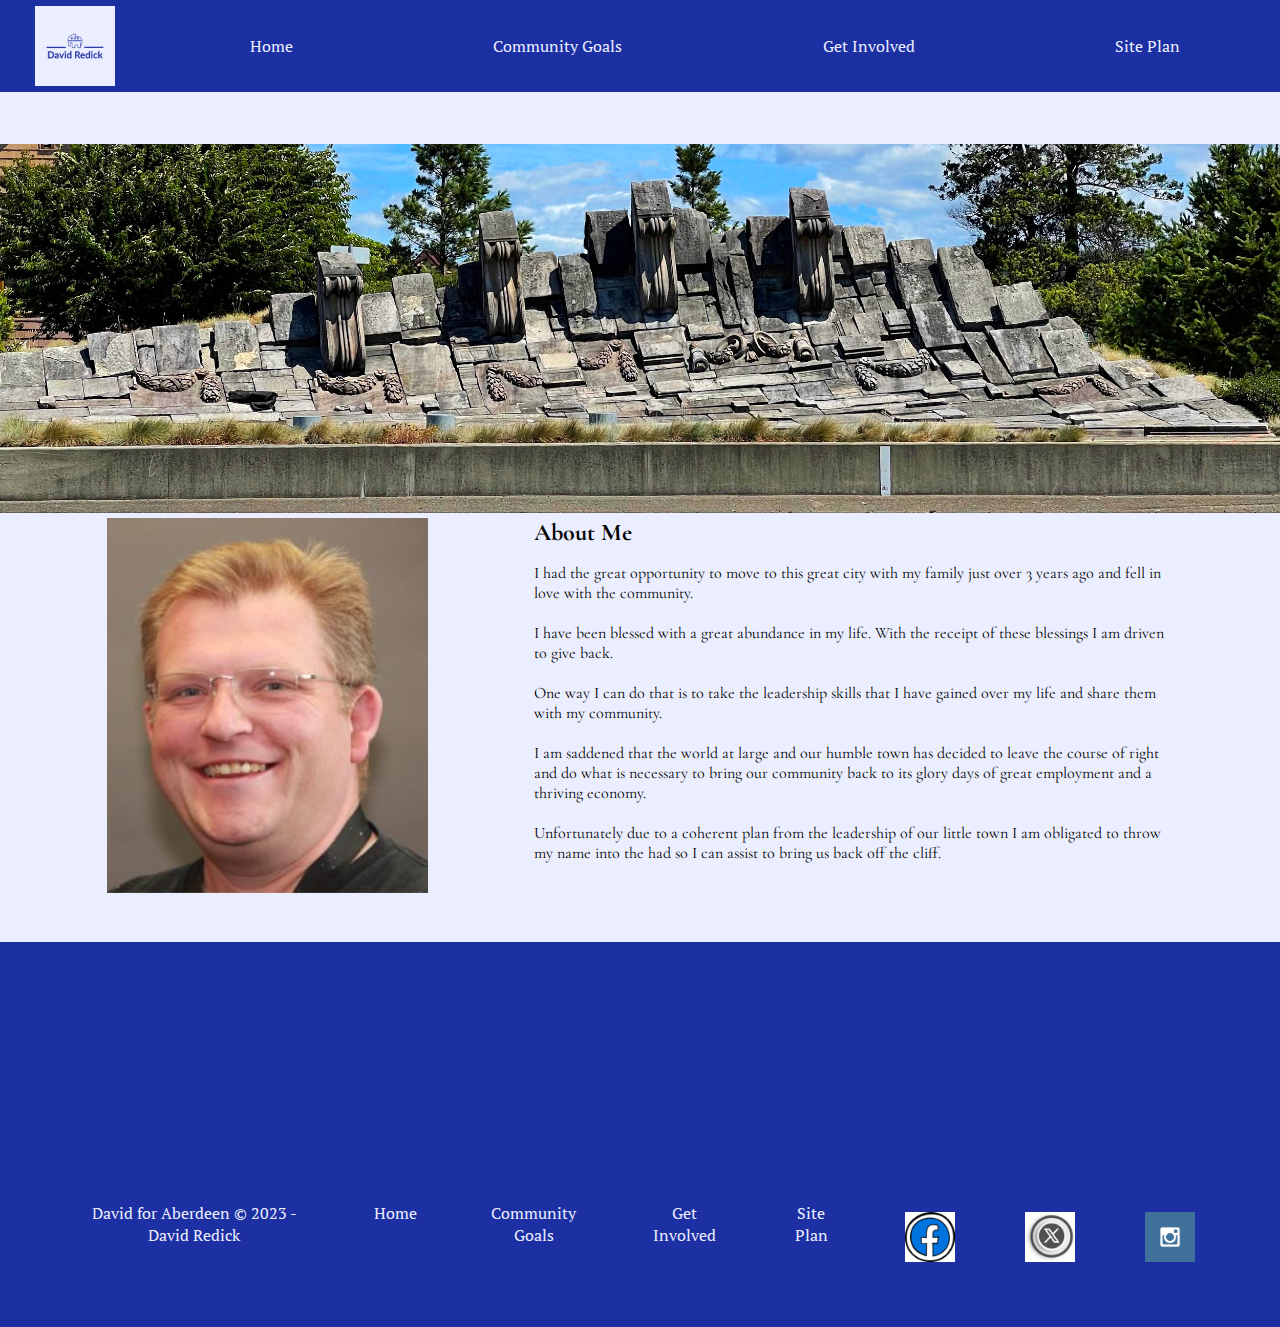
<file: city/index.html>
<!DOCTYPE html>
<html lang="en" >
<head>
    <meta charset="UTF-8">
    <meta name="viewport" content="width=device-width, initial-scale=1.0">
    <link rel="stylesheet" href="styles/style.css">
    <title>David Redick for Aberdeen City Counsel</title>
    <link rel="icon" href="images/favicon.ico">



</head>
<body>
    <div id="content">
        <header>
            <a href="index.html" id="logo_link">
                <img class="logo" src="images/drlogo.png" alt="David Logo">
            </a>

            <nav>
                <a href="index.html">Home</a>
                <a href="community.html">Community Goals</a>
                <a href="getinvolved.html">Get Involved</a>
                <a href="site-plan.html">Site Plan</a>
            </nav>
        </header>

        <br>
 

        <div id="bodytop">
                 <div id="headpicture">

                    <img class="page1" src="images/resurgence.jpg" alt="Resurgence"> 

                </div>
        </div>

        <main >
            
        <div class="david-grid">


            <div class="david1-card">
                <img src="images/david_old.jpg" alt="David Redick Old"> <br>         
            </div>

            <div class="david2-card">
                <h2>About Me</h2>
                <p>I had the great opportunity to move to this great city with my family just over 3 years ago and fell in love with the community.
                    <br><br>I have been blessed with a great abundance in my life.  With the receipt of these blessings I am driven to give back. 
                    <br><br>One way I can do that is to take the leadership skills that I have gained over my life and share them with my community.
                    <br><br>I am saddened that the world at large and our humble town has decided to leave the course of right and do what is necessary to bring our community back to its glory days of great employment and a thriving economy.
                    <br><br>Unfortunately due to a coherent plan from the leadership of our little town I am obligated to throw my name into the had so I can assist to bring us back off the cliff.
                </p>     

    

            </div>

           
        
        </div>
        
       
        </main>





        <br>
        <br>



        <footer>                     
                <nav>
                <a href="index.html">David for Aberdeen &copy; 2023 - David Redick</a>
                <a href="index.html">Home</a>
                <a href="community.html">Community Goals</a>
                <a href="getinvolved.html">Get Involved</a>
                <a href="site-plan.html">Site Plan</a>
               
                <a href="https://facebook.com" target="_blank" ><img src="images/facebook.png" alt="fb icon" class="icon"> </a>
                <a class="socialx" href="https://x.com" target="_blank" id="social"><img src="images/xlogo.png" alt="X icon" class="icon"></a>
                <a class="socialinstagram" href="https://instagram.com" target="_blank" id="social"><img src="images/instagram.png" alt="instagram icon" class="icon"></a>
            </nav>
        </footer>
    </div>


     
</body>
</html>
</file>
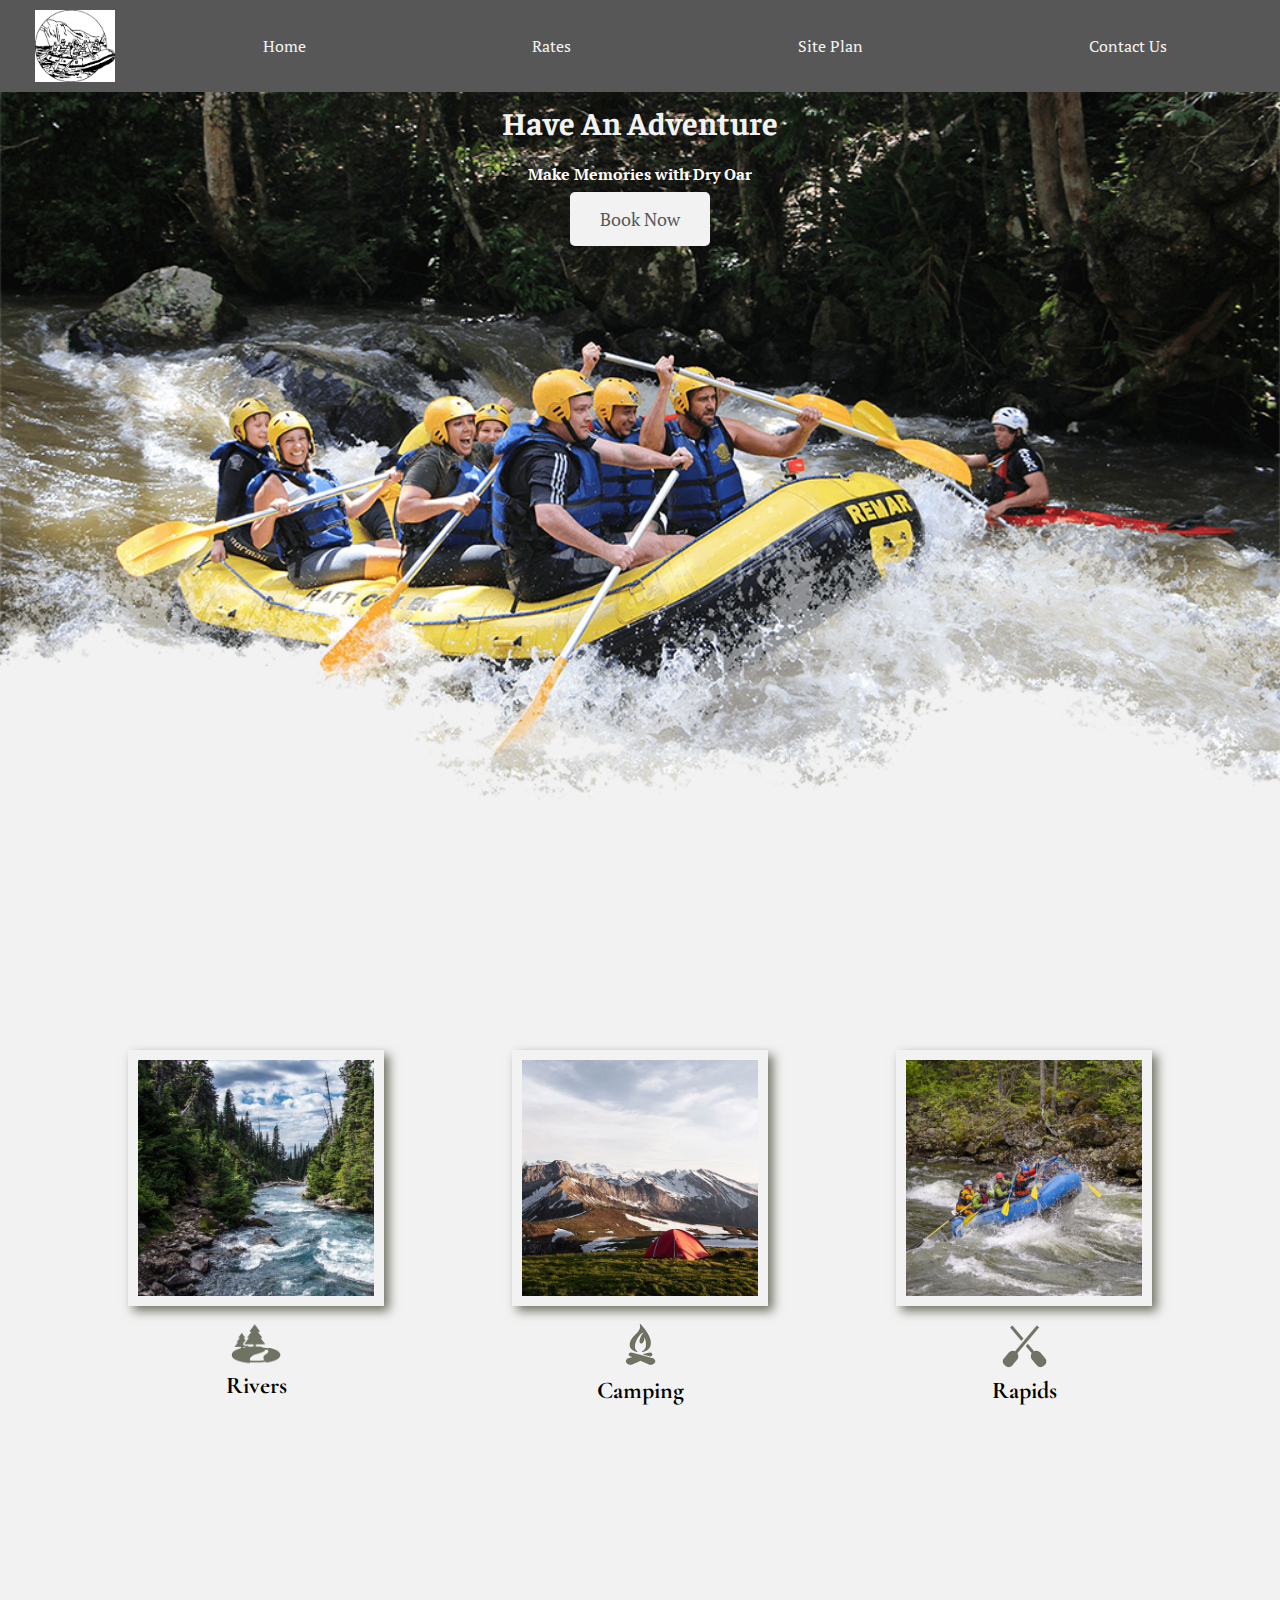
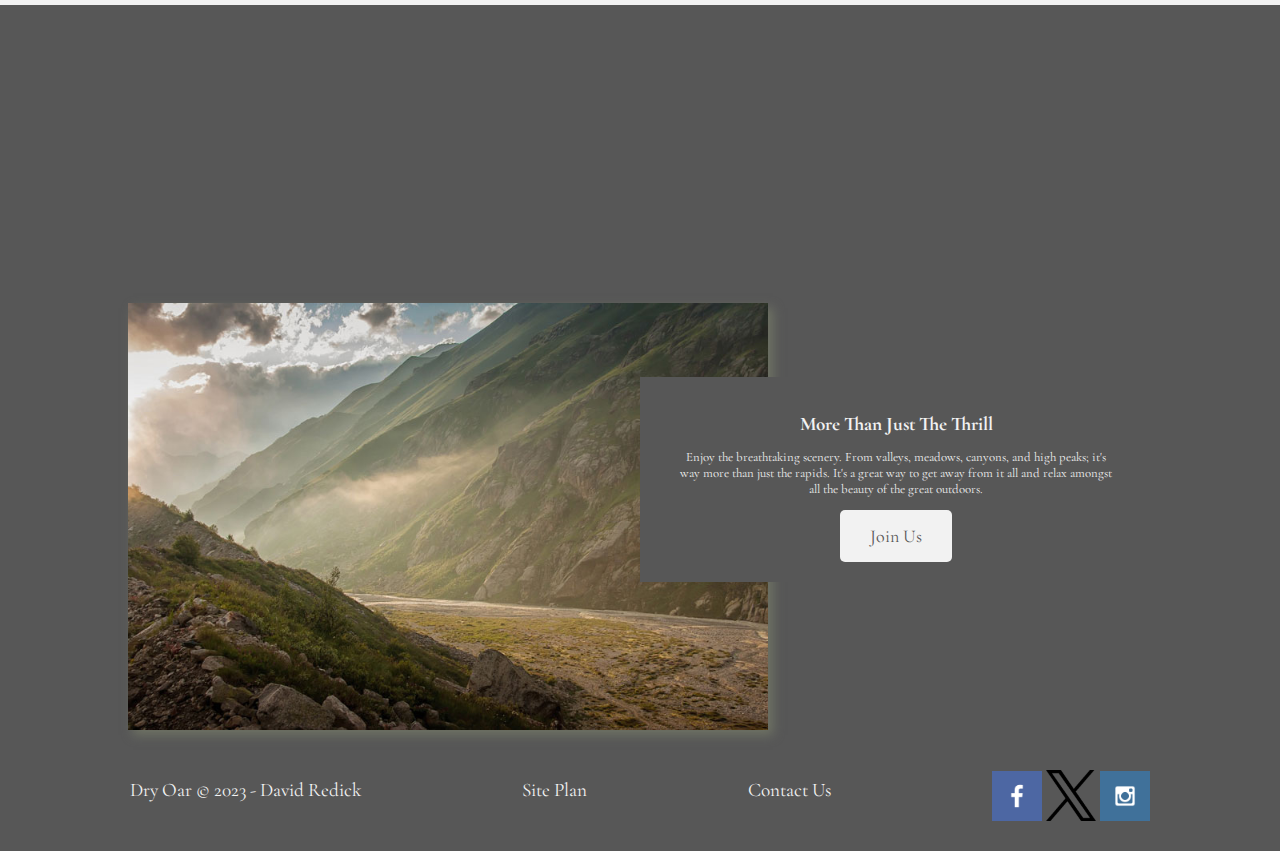
<file: wrr/index.html>
<!DOCTYPE html>
<html lang="en" >
<head>
    <meta charset="UTF-8">
    <meta name="viewport" content="width=device-width, initial-scale=1.0">
    <link rel="stylesheet" href="styles/style.css">
    <title>Whitewater Rafting Vacations | Dry Oar Boating | Home</title>
    <link rel="icon" href="images/favicon.ico">



</head>
<body>
    <div id="content">
        <header>
            <a href="index.html" id="logo_link">
                <img class="logo" src="images/wwrlogo.png" alt="Dry Oar Logo">
            </a>

            <nav>
                <a href="index.html">Home</a>
                <a href="rates.html">Rates</a>
                <a href="site-plan-rafting.html">Site Plan</a>
                <a href="contactus.html">Contact Us</a>
            </nav>
        </header>

        <div id="hero">
            <div id="hero-box">
                <img id="hero-img" src="images/hero.png" alt="People enjoying white water rafting">
            </div>
            <section id="hero-msg">
                <h1 class="home-title">Have An Adventure</h1>
                <h4>Make Memories with Dry Oar </h4>
                <div class='button-box'>
                    <a class='book' href="rates.html">Book Now</a>
                </div>
            </section>
        </div>
        <main class="home-grid">
            <section class="rivers-card">
                <img class="card-img" src="images/rivers.jpg" alt="river in forest">
                <img class="icon" src="images/river_icon.png" alt="river icon">
                <h2>Rivers</h2>
            </section>
            <section class="camping-card">
                <img class="card-img" src="images/camping.jpg" alt="tent in mountains">
                <img class="icon" src="images/fire_icon.png" alt="fire icon">
                <h2>Camping</h2>
            </section>
            <section class="rapids-card">
                <img class="card-img" src="images/rapids.jpg" alt="rafting boat">
                <img class="icon" src="images/oars.png" alt="oars icon">
                <h2>Rapids</h2>
            </section>
            <div id="background"></div>
            <img class="mountains" src="images/mountains.jpg" alt="Misty mountains">
            <section class="msg">
                <h2>More Than Just The Thrill</h2>
                <p>Enjoy the breathtaking scenery. From valleys, meadows, canyons, and high peaks; it's way more than just the rapids. It's a great way to get away from it all and relax amongst all the beauty of the great outdoors. </p>
                <a class='join' href="rivers.html">Join Us</a>
            </section>
        </main>


        <footer>
            <p>Dry Oar &copy; 2023 - David Redick</p>
            <p><a href="site-plan-rafting.html">Site Plan</a></p>
            <p><a href="contactus.html">Contact Us</a></p>
            <div class="social">
                <a href="https://facebook.com" target="_blank" >
                    <img src="images/facebook.png" alt="fb icon" class="icon">
                </a>
                <a href="https://x.com" target="_blank">
                    <img src="images/xlogosmall.png" alt="X icon" class="icon">
                </a>
                <a href="https://instagram.com" target="_blank">
                    <img src="images/instagram.png" alt="instagram icon" class="icon">
                </a>      
                
            </div>
        </footer>
    </div>


     
</body>
</html>
</file>
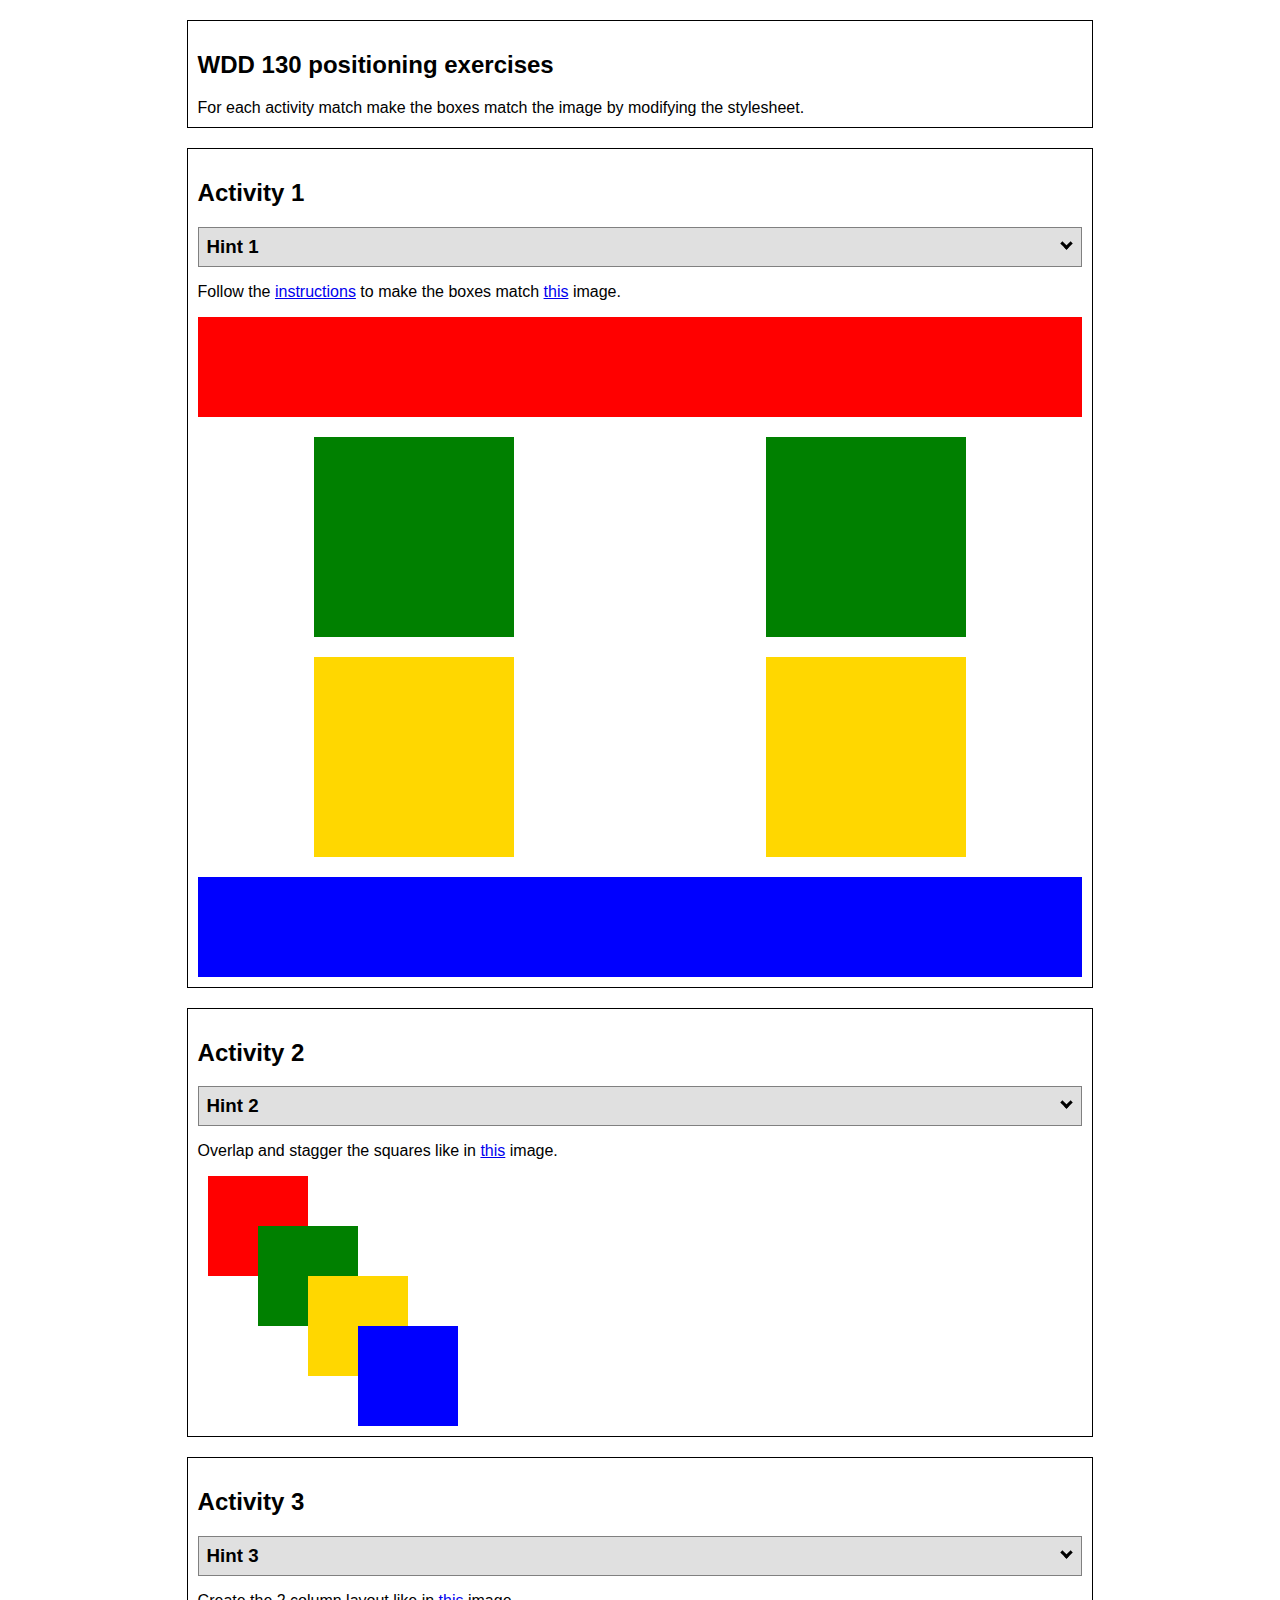
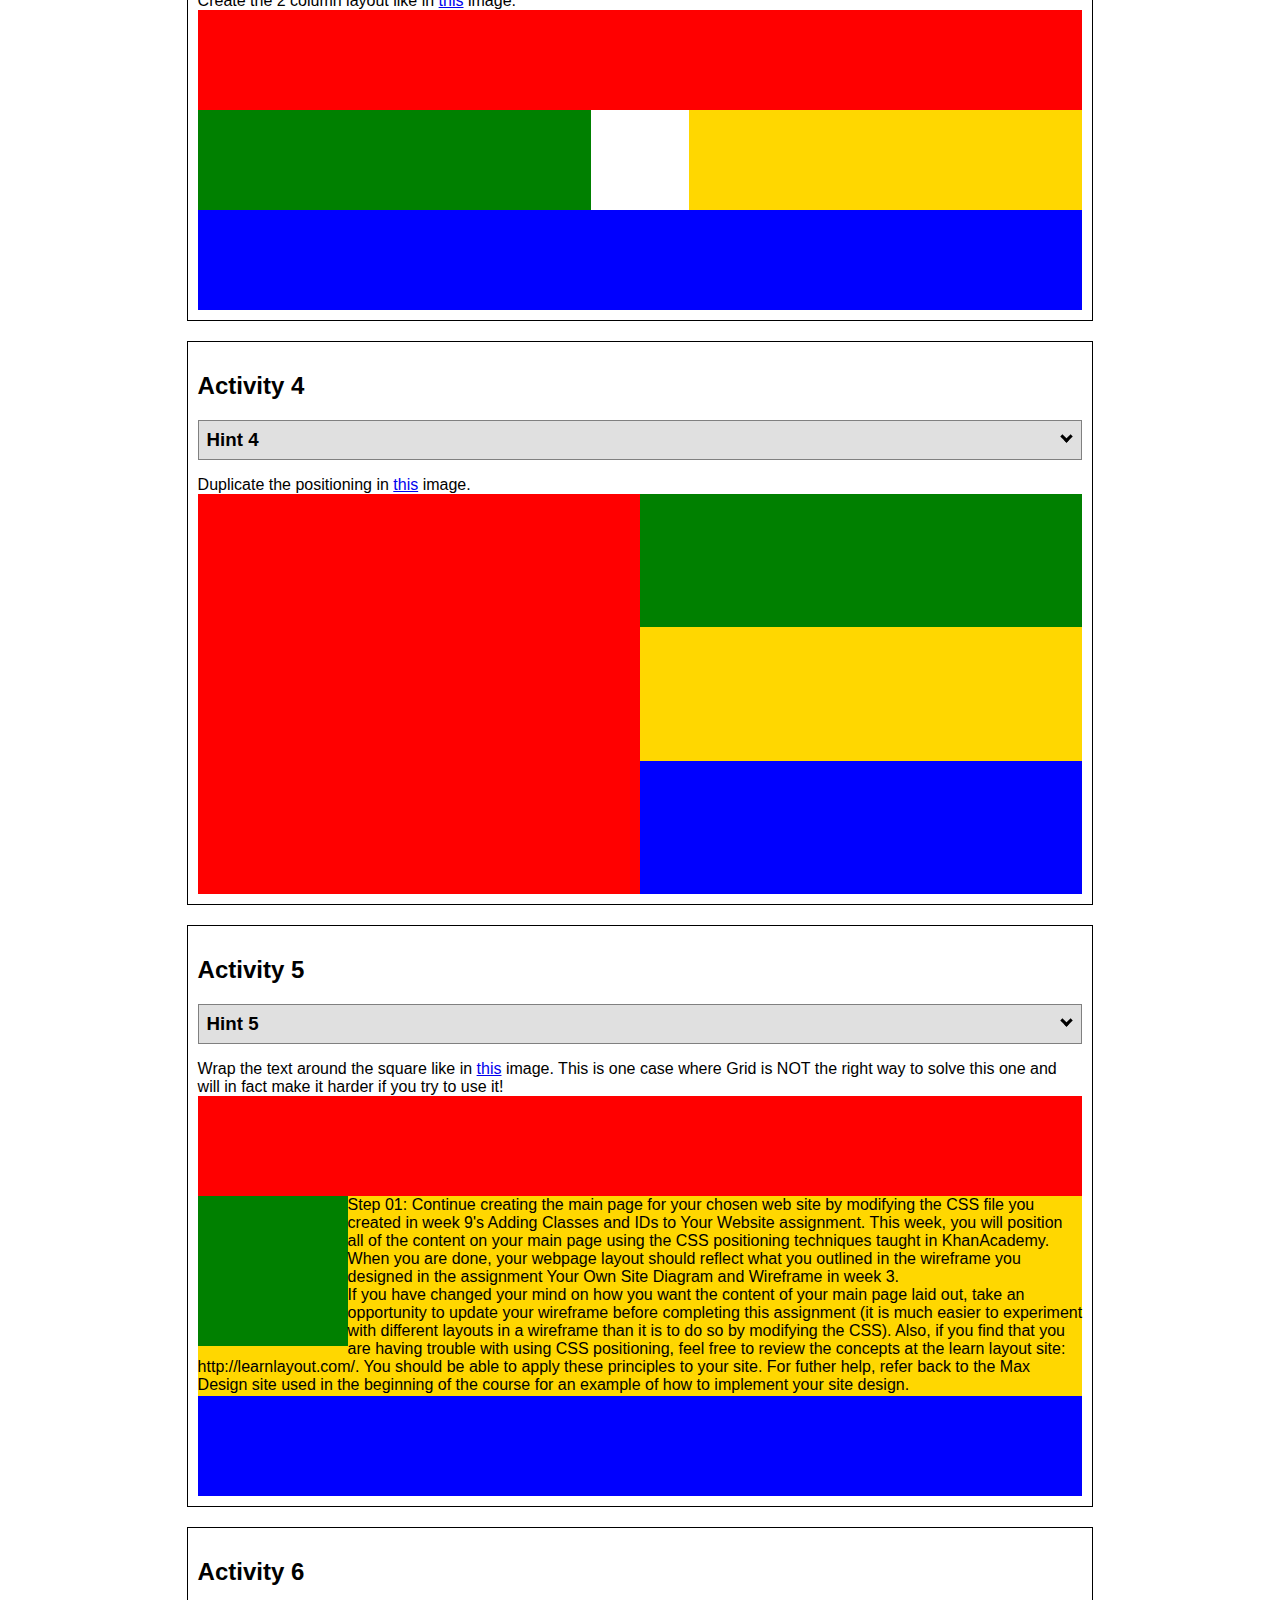
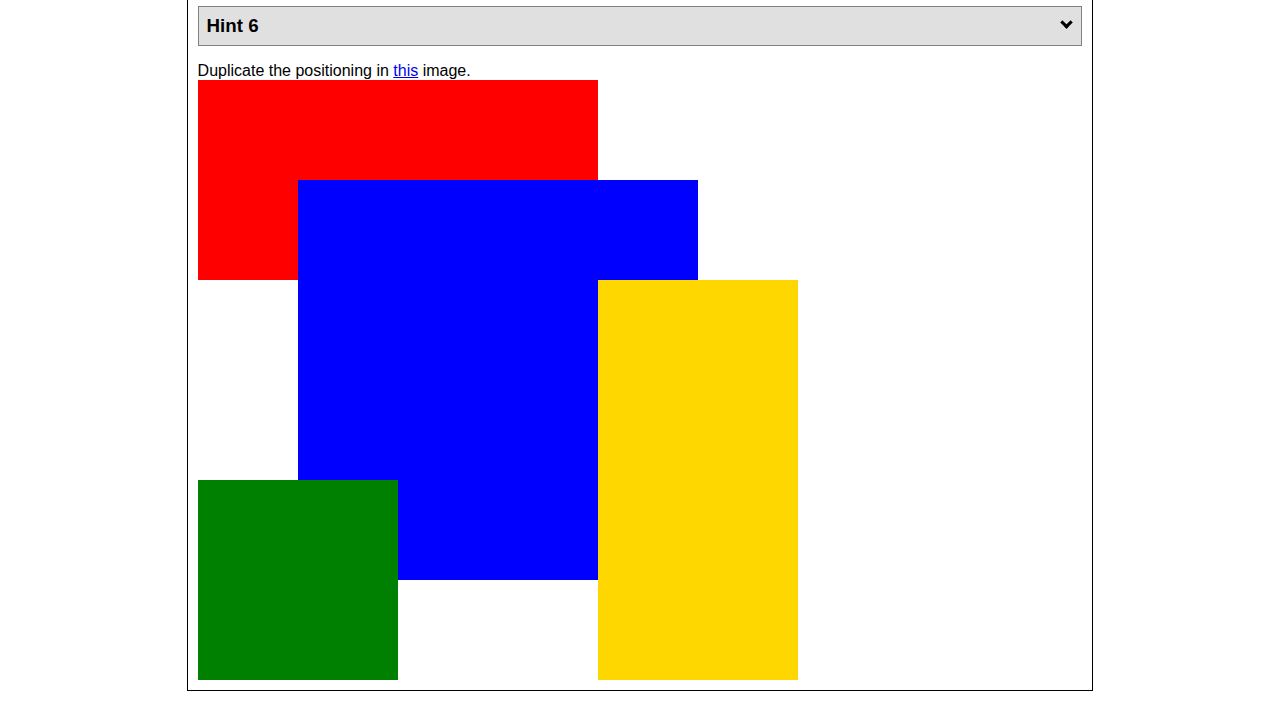
<file: positioning.html>
<!DOCTYPE html>
<html lang="en">
  <head>
    <!-- HTML - Name: positioning.html -->
    <title>Positioning Activity</title>
    <link rel="stylesheet" type="text/css" href="positionstyles.css">
  </head>
  <body>
    <div class="activity">
      <h2>WDD 130 positioning exercises</h2>
      For each activity match make the boxes match the image by modifying the stylesheet.</div>
    <div class="activity">
      <h2>Activity 1</h2>
      <section class="hint"><input type="checkbox" ><i></i> <h3>Hint 1</h3><div><p>Check out the <a href="https://byui-wdd.github.io/wdd130/activities/w06-css-positioning.html" target="_blank">activity instructions</a> in Ilearn!</p></div></section>
      <p>Follow the <a href="https://byui-wdd.github.io/wdd130/activities/w06-css-positioning.html" target="_blank">instructions</a> to make the boxes match  <a href="https://byui-wdd.github.io/wdd130/images/example1.png" target="_blank">this</a> image.</p>
      <div class="content1" >
        <div class="red1" ></div>
        <div class="green1" ></div>
        <div class="green1" ></div>
        <div class="yellow1"></div>
        <div class="yellow1"></div>
        <div class="blue1"></div>
      </div>
    </div>
    <div class="activity">
      <h2>Activity 2</h2>
      <section class="hint"><input type="checkbox" > <h3>Hint 2</h3><i></i><div>
      <ul>
      <li>grid-template-columns: 50px 50px 50px 50px 50px </li></ul></div></section>
      <p>Overlap and stagger the squares like in <a href="https://byui-wdd.github.io/wdd130/images/example2.png" target="_blank">this</a> image.</p>
      <div class="content2" >
        <div class="red2" ></div>
        <div class="green2" ></div>
        <div class="yellow2"></div>
        <div class="blue2"></div>
      </div>
    </div>
    <div class="activity">
      <h2>Activity 3</h2>
      <section class="hint"><input type="checkbox" > <h3>Hint 3</h3><i></i><div><p>This one is going to be best solved with CSS Grid. Remember to make the boxes the right width first...then start moving them around. </p><h4>Properties used:</h4><ul><li>display:grid;</li><li>grid-template-columns:</li><li>grid-column-gap:</li>
        <li>grid-column:</li>  </ul></div></section>
      Create the 2 column layout like in <a href="https://byui-wdd.github.io/wdd130/images/example3.png" target="_blank">this</a>  image.
      <div class="content3" >
        <div class="red3" ></div>
        <div class="green3" ></div>
        <div class="yellow3"></div>
        <div class="blue3"></div>
      </div>
    </div>
    <div class="activity">
      <h2>Activity 4</h2>
      <section class="hint"><input type="checkbox" > <h3>Hint 4</h3><i></i><div><p>For the others we have been primarily concerned with width. For this one you will need to adjust height as well. </p><h4>Properties used:</h4><ul><li>display:grid;</li><li>grid-template-columns:</li><li>grid-row:</li></ul></div></section>
      Duplicate the positioning in <a href="https://byui-wdd.github.io/wdd130/images/example4.png" target="_blank">this</a> image. 
      <div class="content4" >
        <div class="red4" ></div>
        <div class="green4" ></div>
        <div class="yellow4"></div>
        <div class="blue4"></div>
      </div>
    </div>

    <div class="activity">
      <h2>Activity 5</h2>
      <section class="hint"><input type="checkbox" > <h3>Hint 5</h3><i></i><div><p>Grid is <strong>not</strong> the right way to do this.  In fact there is only one way to really do that...and that is with float. Remember that we float the thing we want the text to wrap around.  Also remember to start by making all the shapes the right size and shape.</p><h4>Properties used:</h4><ul><li>float: left;</li></ul></div></section>
      Wrap the text around the square like in <a href="https://byui-wdd.github.io/wdd130/images/example5.png" target="_blank">this</a> image. This is one case where Grid is NOT the right way to solve this one and will in fact make it harder if you try to use it!
      <div class="content5" >
        <div class="red5" ></div>
        <div class="green5" ></div>
        <div class="yellow5">Step 01: Continue creating the main page for your chosen web site by modifying the CSS file you created in week 9's Adding Classes and IDs to Your Website assignment. This week, you will position all of the content on your main page using the CSS positioning techniques taught in KhanAcademy. When you are done, your webpage layout should reflect what you outlined in the wireframe you designed in the assignment Your Own Site Diagram and Wireframe in week 3. <br>
          If you have changed your mind on how you want the content of your main page laid out, take an opportunity to update your wireframe before completing this assignment (it is much easier to experiment with different layouts in a wireframe than it is to do so by modifying the CSS). Also, if you find that you are having trouble with using CSS positioning, feel free to review the concepts at the learn layout site: http://learnlayout.com/. You should be able to apply these principles to your site. For futher help, refer back to the Max Design site used in the beginning of the course for an example of how to implement your site design.</div>
        <div class="blue5"></div>
      </div>
    </div>
    <div class="activity">
      <h2>Activity 6</h2>
      <section class="hint"><input type="checkbox" > <h3>Hint 6</h3><i></i><div><p>This one is all about visualizing the grid behind the layout. If you are having a hard time doing that first: all the sizes are even multiples of 100, and second here is another example with the lines drawn: <a href="https://byui-wdd.github.io/wdd130/images/example6-hint.png" target="_blank">example 6 with lines</a>. For this one you will find it easiest if you use px for the column width. You can also use <kbd>z-index</kbd> to control the element layering.    </p><h4>Properties used:</h4><ul><li>display:grid;</li><li>grid-template-columns:</li><li>grid-column:</li><li>grid-row:</li><li><a href="https://www.w3schools.com/cssref/pr_pos_z-index.asp" target="_blank">z-index:</a></li></ul></div></section>
      Duplicate the positioning in <a href="https://byui-wdd.github.io/wdd130/images/example6.png" target="_blank">this</a> image.
      <div class="content6" >
        <div class="red6" ></div>
        <div class="green6" ></div>
        <div class="yellow6"></div>
        <div class="blue6"></div>
      </div>
    </div>
  </body>
</html>
</file>
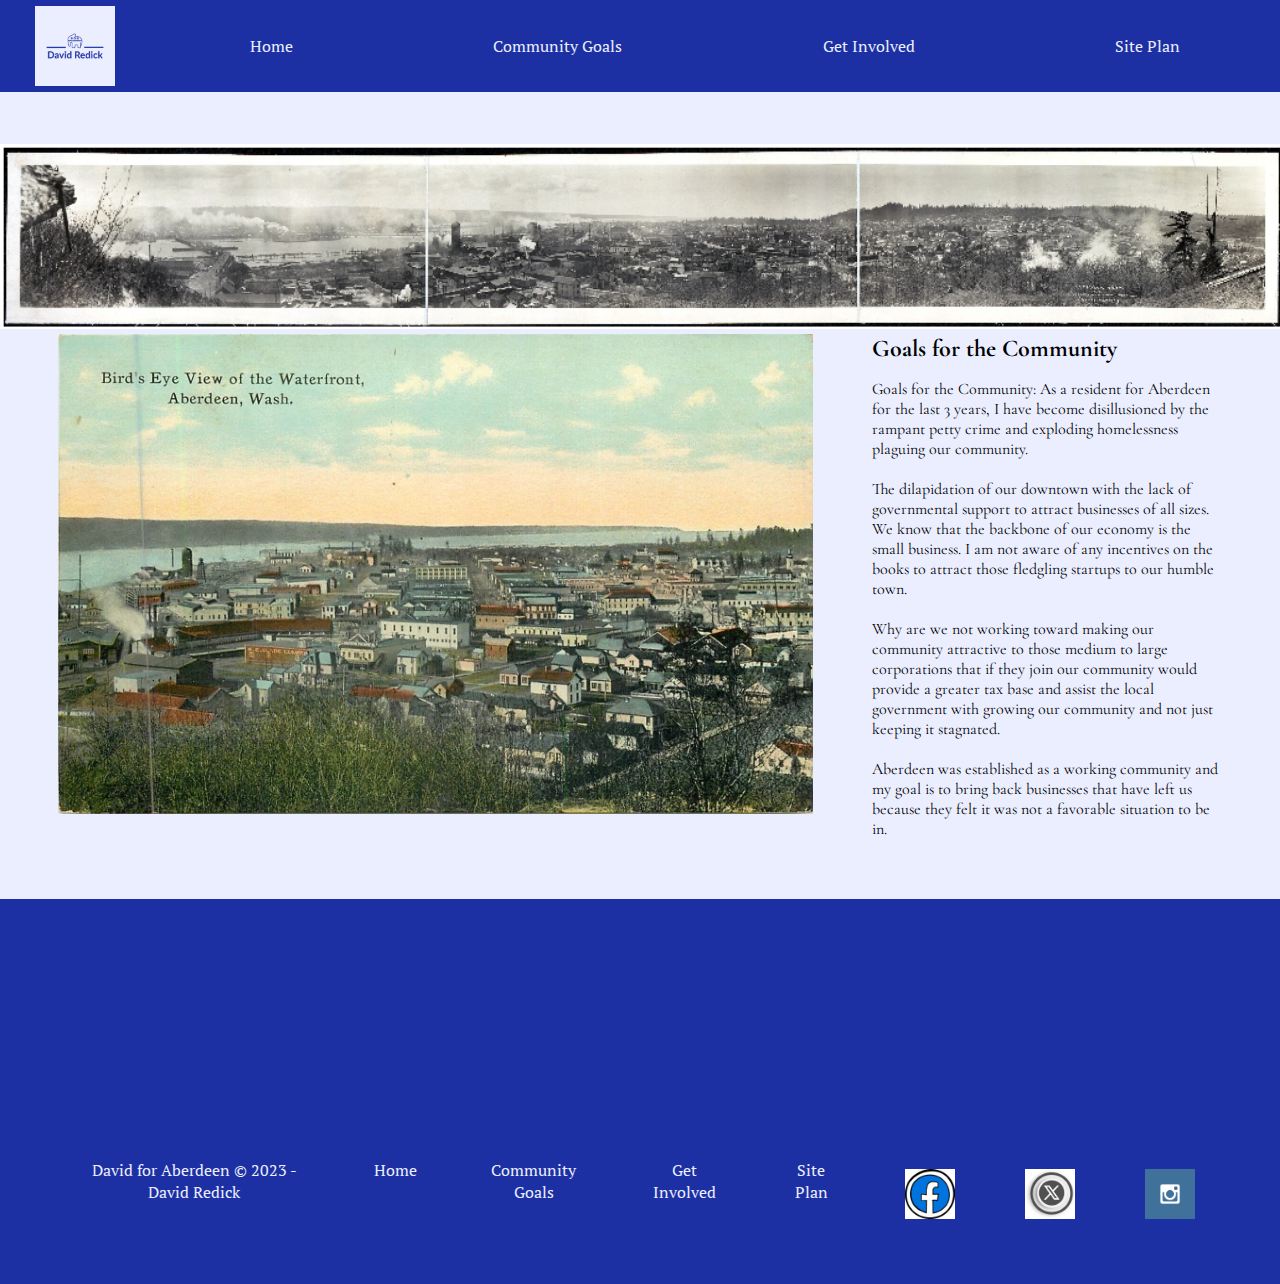
<file: city/community.html>
<!DOCTYPE html>
<html lang="en" >

<head>
    <meta charset="UTF-8">
    <meta name="viewport" content="width=device-width, initial-scale=1.0">
    <link rel="stylesheet" href="styles/style.css">
    <title>David Redick for Aberdeen</title>
    <link rel="icon" href="images/favicon.ico">



</head>
<body>
    <div id="content">
        <header>
            <a href="index.html" id="logo_link">
                <img class="logo" src="images/drlogo.png" alt="David Logo">
            </a>

            <nav>
                <a href="index.html">Home</a>
                <a href="community.html">Community Goals</a>
                <a href="getinvolved.html">Get Involved</a>
                <a href="site-plan.html">Site Plan</a>
            </nav>
        </header>

        <br>
 

        <div id="bodytop">
                 <div id="headpicture">

                    <img class="page1" src="images/aberdeen1912.png" alt="Aberdeen 1812"> 

                </div>
        </div>

        <main >
            
        <div class="david-grid">


            <div class="david1-card">
                <img src="images/aberdeen2.jpg" alt="David Redick Old">      
            </div>

            <div class="david2-card">
                <h2>Goals for the Community</h2>
                <p>Goals for the Community: As a resident for Aberdeen for the last 3 years, I have become disillusioned by the rampant petty crime and exploding homelessness plaguing our community. 
                    <br><br>The dilapidation of our downtown with the lack of governmental support to attract businesses of all sizes. We know that the backbone of our economy is the small business. I am not aware of any incentives on the books to attract those fledgling startups to our humble town. 
                    <br><br>Why are we not working toward making our community attractive to those medium to large corporations that if they join our community would provide a greater tax base and assist the local government with growing our community and not just keeping it stagnated. 
                    <br><br>Aberdeen was established as a working community and my goal is to bring back businesses that have left us because they felt it was not a favorable situation to be in.</p>     
            </div>

           
        
        </div>
        
       
    
        </main>





        <br>
        <br>
    


        <footer>                     
            <nav>
            <a href="index.html">David for Aberdeen &copy; 2023 - David Redick</a>
            <a href="index.html">Home</a>
            <a href="community.html">Community Goals</a>
            <a href="getinvolved.html">Get Involved</a>
            <a href="site-plan.html">Site Plan</a>
           
            <a href="https://facebook.com" target="_blank" ><img src="images/facebook.png" alt="fb icon" class="icon"> </a>
            <a class="socialx" href="https://x.com" target="_blank" id="social"><img src="images/xlogo.png" alt="X icon" class="icon"></a>
            <a class="socialinstagram" href="https://instagram.com" target="_blank" id="social"><img src="images/instagram.png" alt="instagram icon" class="icon"></a>
            </nav>
        </footer>
</div>


     
</body>

<!-- Mirrored from davidredick.github.io/wdd130/city/community.html by HTTrack Website Copier/3.x [XR&CO'2014], Sun, 10 Dec 2023 03:24:50 GMT -->
</html>
</file>
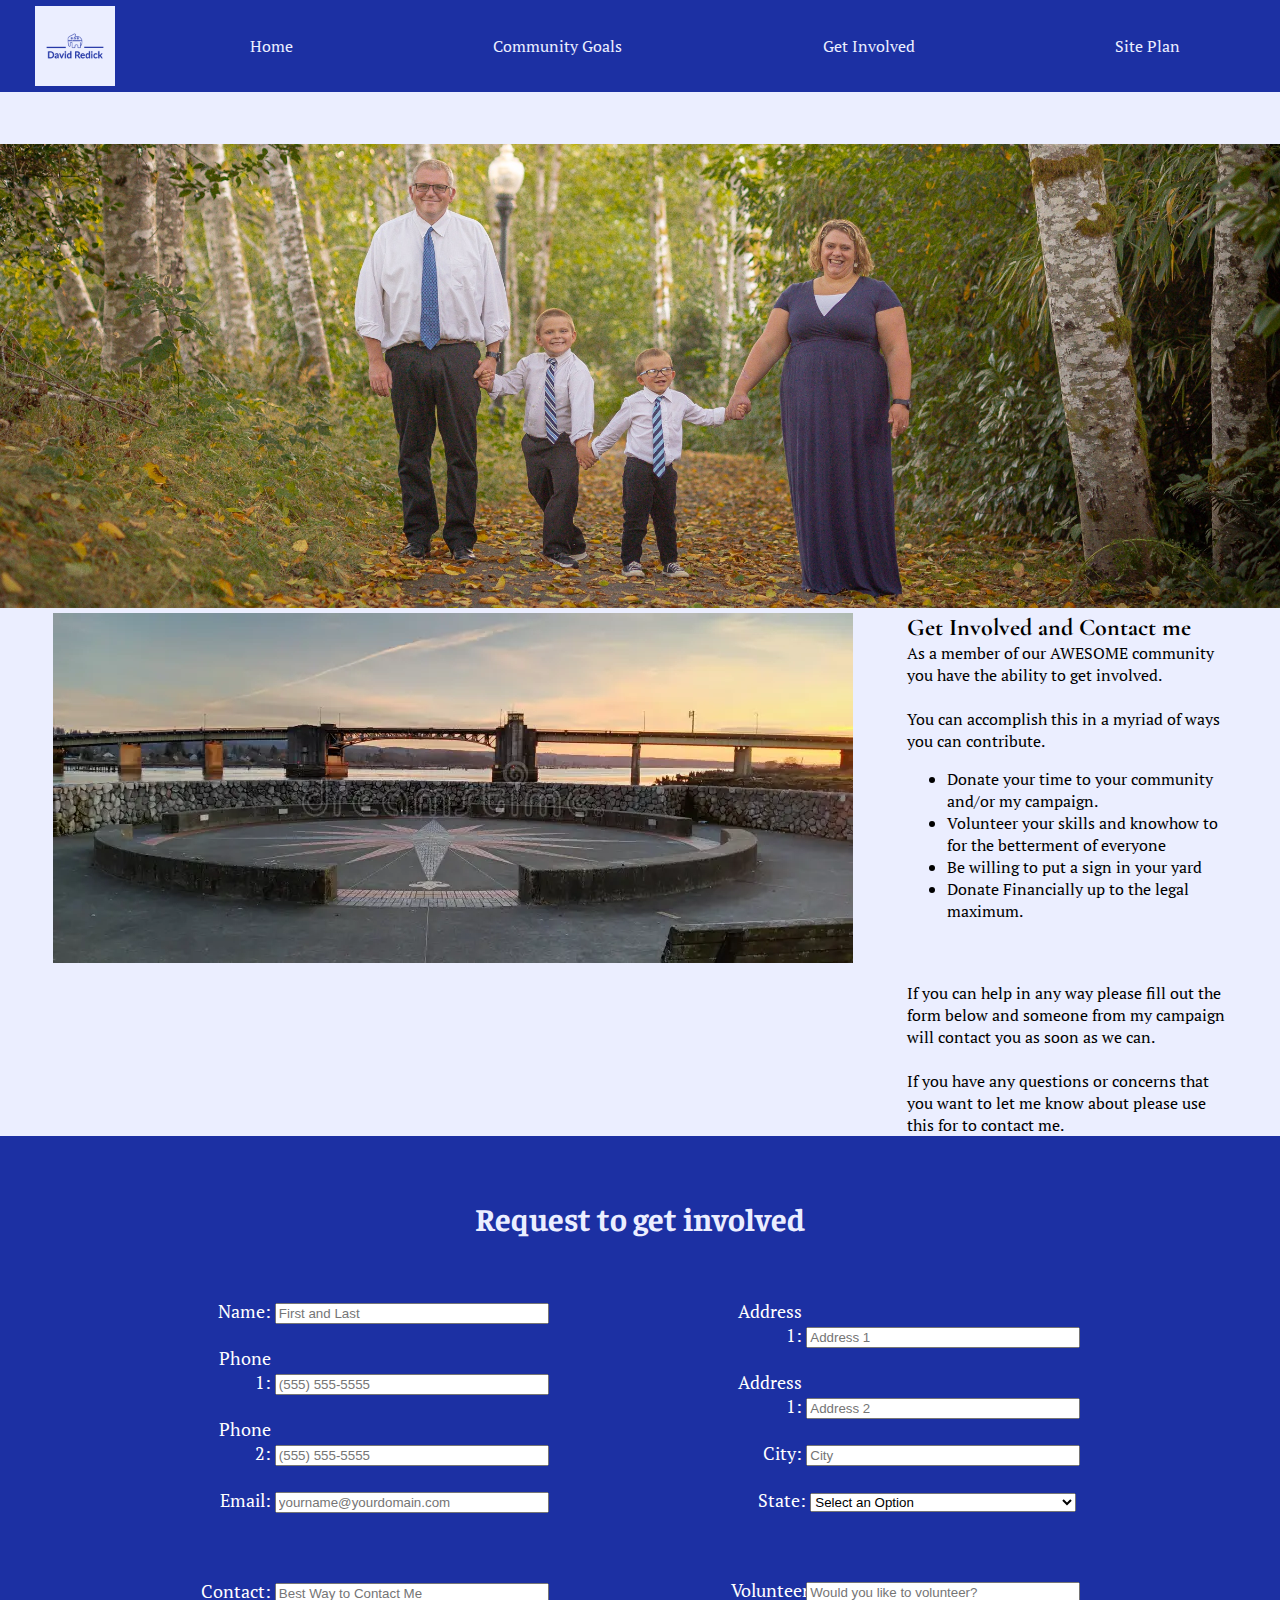
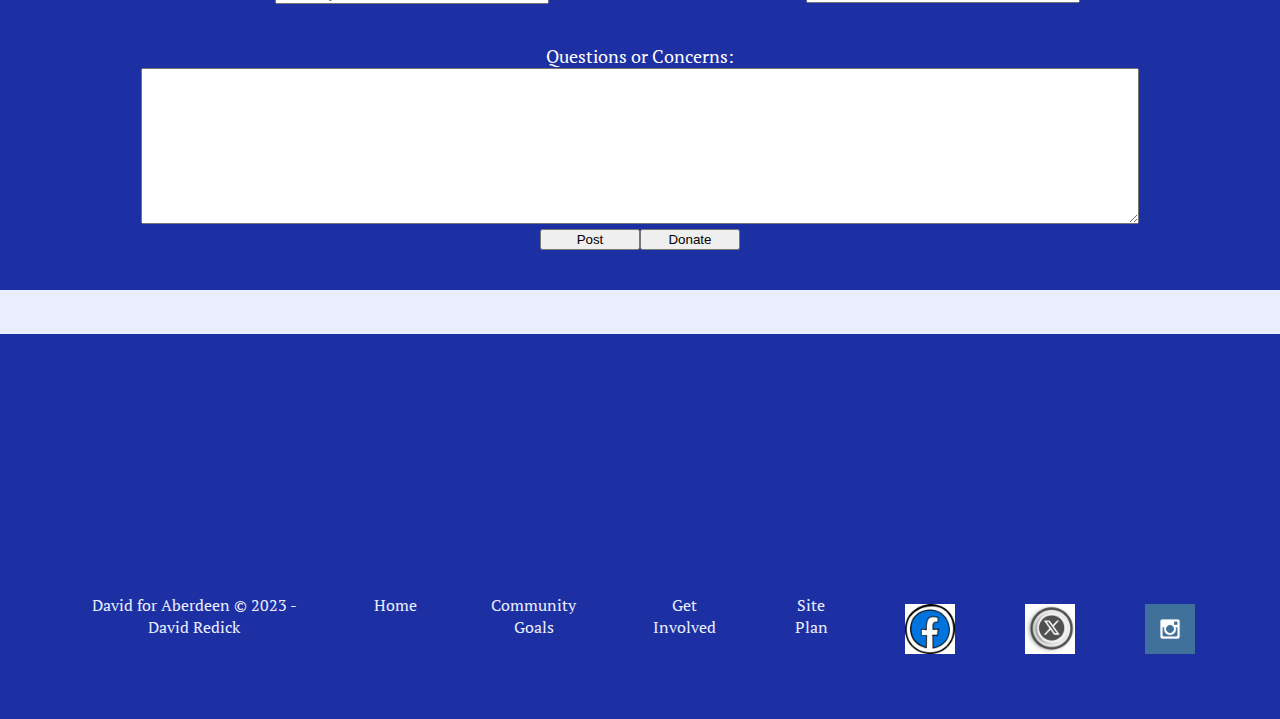
<file: city/contactme.html>
<!DOCTYPE html>
<html lang="en" >

<head>
    <meta charset="UTF-8">
    <meta name="viewport" content="width=device-width, initial-scale=1.0">
    <link rel="stylesheet" href="styles/style.css">
    <title>David Redick for Aberdeen Get Involved</title>
    <link rel="icon" href="images/favicon.ico">



</head>
<body>
    <div id="content">
        <header>
            <a href="index.html" id="logo_link">
                <img class="logo" src="images/drlogo.png" alt="David Logo">
            </a>

            <nav>
                <a href="index.html">Home</a>
                <a href="community.html">Community Goals</a>
                <a href="getinvolved.html">Get Involved</a>
                <a href="site-plan.html">Site Plan</a>
            </nav>
        </header>

        <br>
 

        <div id="bodytop">
                 <div id="headpicture">

                    <img class="page1" src="images/redickfamily2023.jpg" alt="Aberdeen 1912"> 

                </div>
        </div>

        <main >
            
        <div class="david-grid">


            <div class="david1-card">
                <div id="david1cardimg">
                <img src="images/compassaberdeen.jpg" alt="Compass">   
                </div>   
            </div>

            <div class="david2-card">
                <h2>Get Involved and Contact me</h2>
                As a member of our AWESOME community you have the ability to get involved. 
                    <br><br>You can accomplish this in a myriad of ways you can contribute.
                    <ul>
                        <li>Donate your time to your community and/or my campaign.</li>
                        <li>Volunteer your skills and knowhow to for the betterment of everyone </li>
                        <li>Be willing to put a sign in your yard</li>
                        <li>Donate Financially up to the legal maximum.</li>
                    </ul>
                    <br><br>If you can help in any way please fill out the form below and someone from my campaign will contact you as soon as we can.
                    <br><br> If you have any questions or concerns that you want to let me know about please use this for to contact me.
            </div>

           
        
        </div>
        
        <div> 
           

        <div id="background3">

            <div class="request">
                <h1> Request to get involved</h1>
            </div>

            <div class="left">
                <form action="https://davidredick.github.io/my-handling-form-page" method="post">

                <label class="label" for="fullname">Name: </label>
                <input
                  type="text"
                  id="fullname"
                  name="name"
                  placeholder="First and Last"
                  >

                  <br>
                  <br>
                
                <label class="label" for="phone1">Phone 1: </label>
                <input
                type="tel"
                id="phone1"
                name="phone1"
                placeholder="(555) 555-5555"
                >

                <br>
                <br>

                <label class="label" for="phone2">Phone 2: </label>
                <input
                type="tel"
                id="phone2"
                name="phone2"
                placeholder="(555) 555-5555"
                >

                <br>
                <br>

                <label class="label" for="email">Email: </label>
                <input
                type="email"
                id="email"
                name="email"
                placeholder="yourname@yourdomain.com"
                >
                <br>
                <br>                
                <br>
                <br>
                <label class="label" for="howtocontact">Contact: </label>
                <input
                  type="text"
                  id="howtocontact"
                  name="howtocontact"
                  placeholder="Best Way to Contact Me"
                  >


                </form>



            </div>


            <div class="right">

                <form action="https://davidredick.github.io/my-handling-form-page" method="post">

                <label class="label" for="address1">Address 1: </label>
                <input
                  type="text"
                  id="address1"
                  name="address1"
                  placeholder="Address 1"
                   
                  >

                  <br>
                  <br>

                <label class="label" for="address2">Address 1: </label>
                <input
                    type="text"
                    id="address2"
                    name="address2"
                    placeholder="Address 2"> 

                    <br>
                    <br>

                <label class="label" for="city">City: </label>
                <input
                    type="text"
                    id="city"
                    name="city"
                    placeholder="City">

                    <br>
                    <br>
                    
                    <label class="label" for="state">State: </label> 
                    <select name="state" id="state">
                    <option value="none" selected disabled hidden>
                         Select an Option
                    </option>
                    <option value="AL">Alabama</option>
                    <option value="AK">Alaska</option>
                    <option value="AZ">Arizona</option>
                    <option value="AR">Arkansas</option>
                    <option value="CA">California</option>
                    <option value="CO">Colorado</option>
                    <option value="CT">Connecticut</option>
                    <option value="DE">Delaware</option>
                    <option value="DC">District Of Columbia</option>
                    <option value="FL">Florida</option>
                    <option value="GA">Georgia</option>
                    <option value="HI">Hawaii</option>
                    <option value="ID">Idaho</option>
                    <option value="IL">Illinois</option>
                    <option value="IN">Indiana</option>
                    <option value="IA">Iowa</option>
                    <option value="KS">Kansas</option>
                    <option value="KY">Kentucky</option>
                    <option value="LA">Louisiana</option>
                    <option value="ME">Maine</option>
                    <option value="MD">Maryland</option>
                    <option value="MA">Massachusetts</option>
                    <option value="MI">Michigan</option>
                    <option value="MN">Minnesota</option>
                    <option value="MS">Mississippi</option>
                    <option value="MO">Missouri</option>
                    <option value="MT">Montana</option>
                    <option value="NE">Nebraska</option>
                    <option value="NV">Nevada</option>
                    <option value="NH">New Hampshire</option>
                    <option value="NJ">New Jersey</option>
                    <option value="NM">New Mexico</option>
                    <option value="NY">New York</option>
                    <option value="NC">North Carolina</option>
                    <option value="ND">North Dakota</option>
                    <option value="OH">Ohio</option>
                    <option value="OK">Oklahoma</option>
                    <option value="OR">Oregon</option>
                    <option value="PA">Pennsylvania</option>
                    <option value="RI">Rhode Island</option>
                    <option value="SC">South Carolina</option>
                    <option value="SD">South Dakota</option>
                    <option value="TN">Tennessee</option>
                    <option value="TX">Texas</option>
                    <option value="UT">Utah</option>
                    <option value="VT">Vermont</option>
                    <option value="VA">Virginia</option>
                    <option value="WA">Washington</option>
                    <option value="WV">West Virginia</option>
                    <option value="WI">Wisconsin</option>
                    <option value="WY">Wyoming</option>

                    </select>

                    <br>
                    <br>
                    <br>
                    <br>
                    <label class="label" for="volunteer">Volunteer: </label>
                    <input
                      type="text"
                      id="volunteer"
                      name="volunteer"
                      placeholder="Would you like to volunteer?"
                      >

                    </form>


                
            </div>

            <div class="requesttext">
                <label class="label" for="textrequest">Questions or Concerns: </label>
                <textarea name="textrequest" id="textrequest" rows="10">

                </textarea> 

                <div id="buttons" style="display: flex;">
                    <input class="button1" type="submit" value="Post"> 
                    <input class="button1" type="button" value="Donate">
               </div>


            </div>


        </div>
    </div>
        </main>





        <br>
        <br>

        <footer>                     
            <nav>
            <a href="index.html">David for Aberdeen &copy; 2023 - David Redick</a>
            <a href="index.html">Home</a>
            <a href="community.html">Community Goals</a>
            <a href="getinvolved.html">Get Involved</a>
            <a href="site-plan.html">Site Plan</a>
           
            <a href="https://facebook.com" target="_blank" ><img src="images/facebook.png" alt="fb icon" class="icon"> </a>
            <a class="socialx" href="https://x.com" target="_blank" id="social"><img src="images/xlogo.png" alt="X icon" class="icon"></a>
            <a class="socialinstagram" href="https://instagram.com" target="_blank" id="social"><img src="images/instagram.png" alt="instagram icon" class="icon"></a>
            </nav>
        </footer>
</div>


     
</body>

</html>
</file>
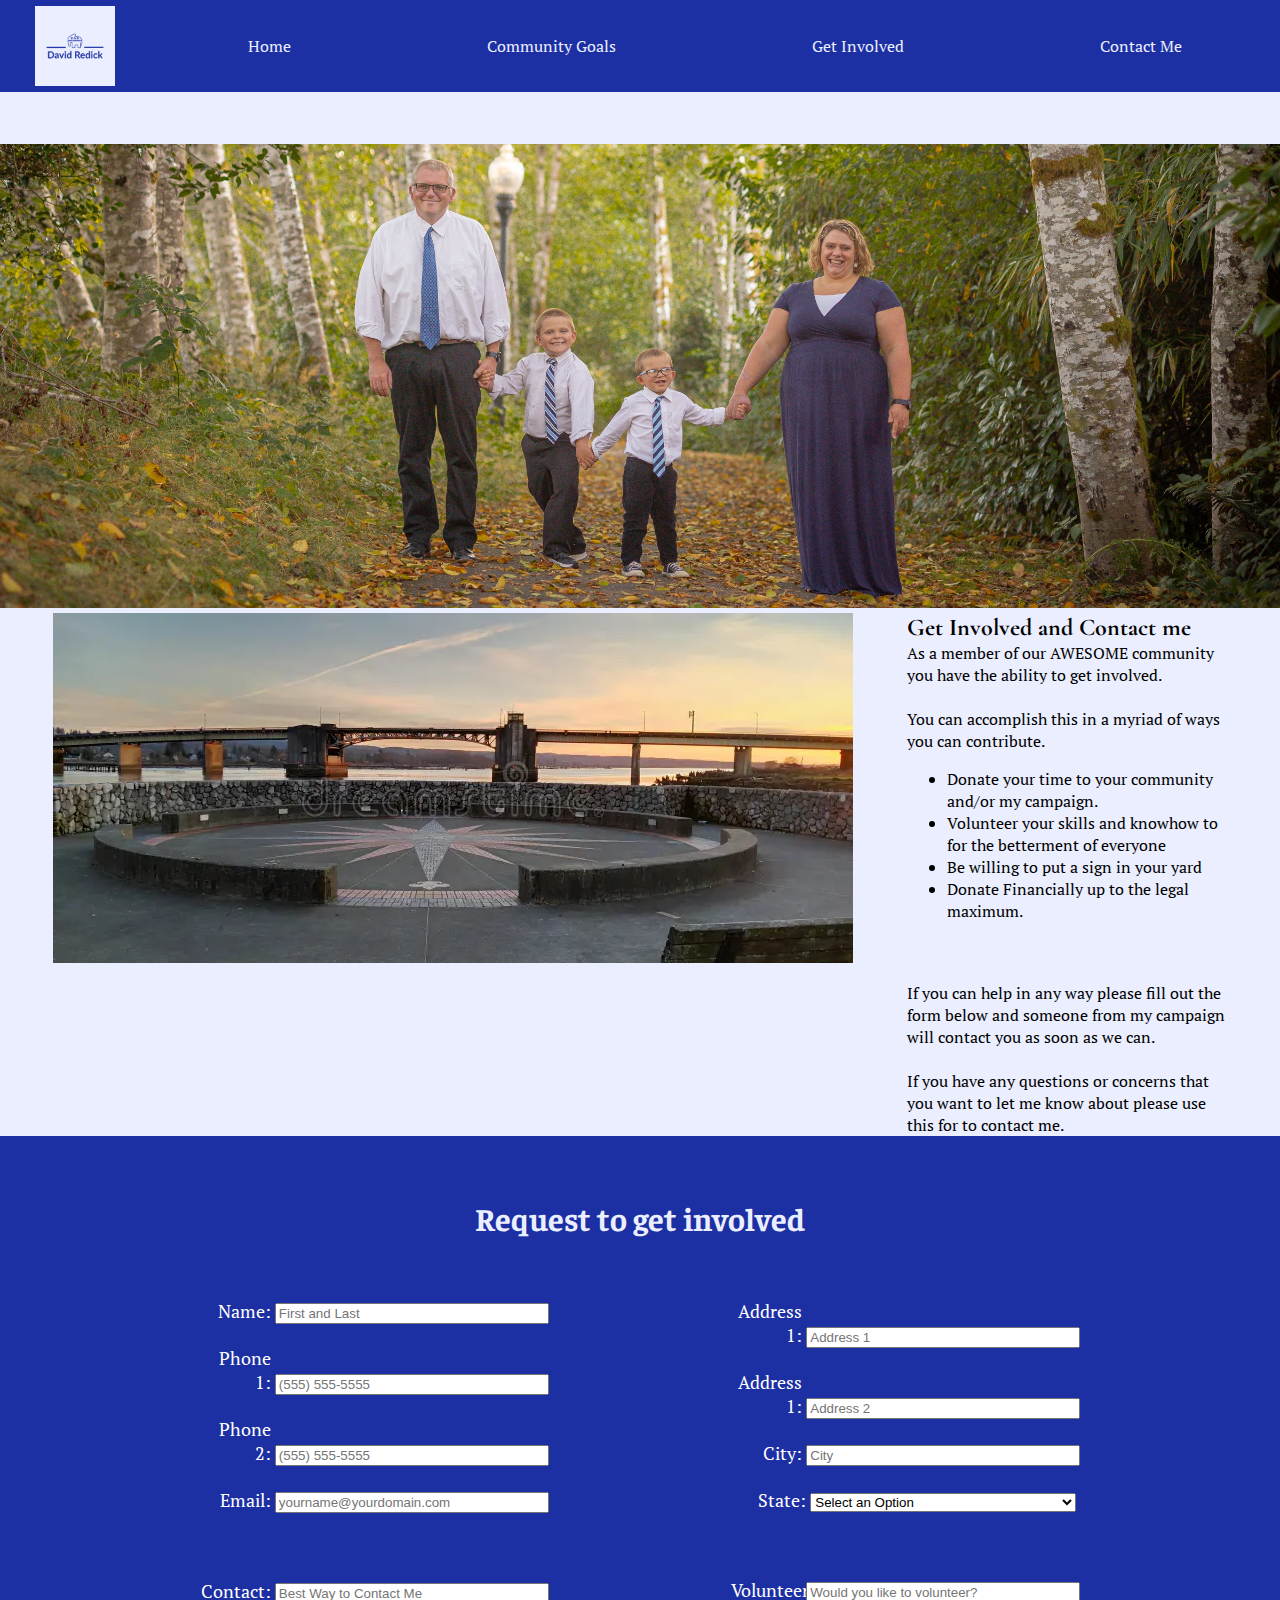
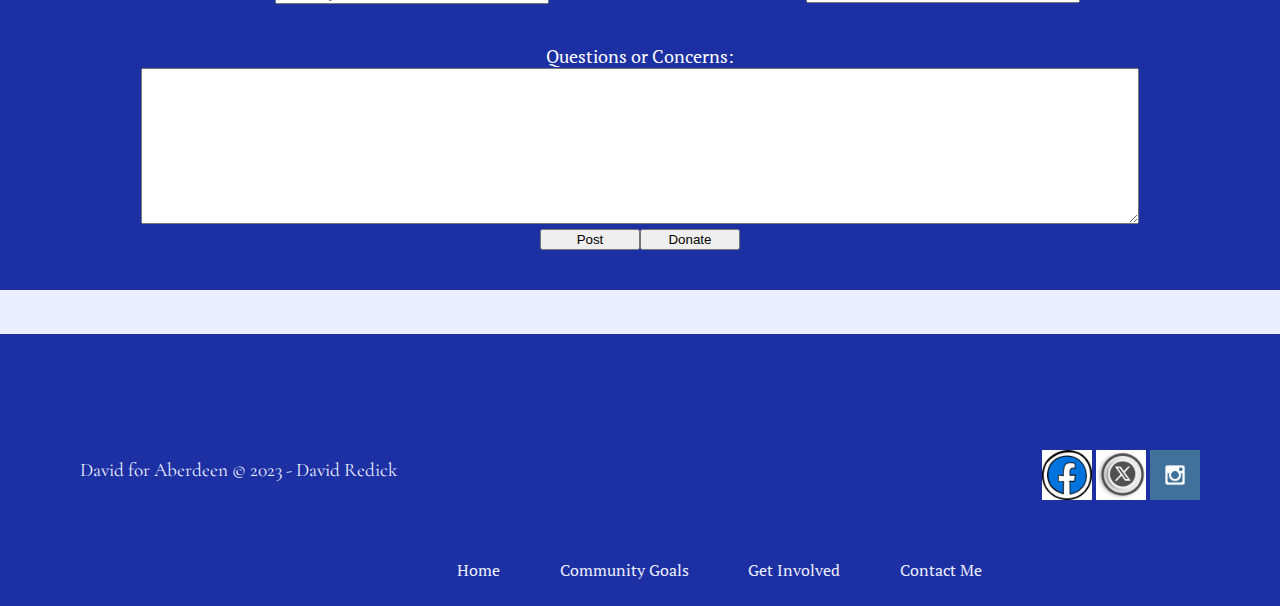
<file: city/getinvolved.html>
<!DOCTYPE html>
<html lang="en" >
<head>
    <meta charset="UTF-8">
    <meta name="viewport" content="width=device-width, initial-scale=1.0">
    <link rel="stylesheet" href="styles/style.css">
    <title>David Redick for Aberdeen Get Involved</title>
    <link rel="icon" href="images/favicon.ico">



</head>
<body>
    <div id="content">
        <header>
            <a href="index.html" id="logo_link">
                <img class="logo" src="images/drlogo.png" alt="David Logo">
            </a>

            <nav>
                <a href="index.html">Home</a>
                <a href="community.html">Community Goals</a>
                <a href="getinvolved.html">Get Involved</a>
                <a href="contactme.html">Contact Me</a>
            </nav>
        </header>

        <br>
 

        <div id="bodytop">
                 <div id="headpicture">

                    <img class="page1" src="images/redickfamily2023.jpg" alt="Aberdeen 1912"> 

                </div>
        </div>

        <main >
            
        <div class="david-grid">


            <div class="david1-card">
                <div id="david1cardimg">
                <img src="images/compassaberdeen.jpg" alt="Compass">   
                </div>   
            </div>

            <div class="david2-card">
                <h2>Get Involved and Contact me</h2>
                As a member of our AWESOME community you have the ability to get involved. 
                    <br><br>You can accomplish this in a myriad of ways you can contribute.
                    <ul>
                        <li>Donate your time to your community and/or my campaign.</li>
                        <li>Volunteer your skills and knowhow to for the betterment of everyone </li>
                        <li>Be willing to put a sign in your yard</li>
                        <li>Donate Financially up to the legal maximum.</li>
                    </ul>
                    <br><br>If you can help in any way please fill out the form below and someone from my campaign will contact you as soon as we can.
                    <br><br> If you have any questions or concerns that you want to let me know about please use this for to contact me.
            </div>

           
        
        </div>
        
        <div> 
           

        <div id="background3">

            <div class="request">
                <h1> Request to get involved</h1>
            </div>

            <div class="left">
                <form action="/my-handling-form-page" method="post">

                <label class="label" for="fullname">Name: </label>
                <input
                  type="text"
                  id="fullname"
                  name="name"
                  placeholder="First and Last"
                  >

                  <br>
                  <br>
                
                <label class="label" for="phone1">Phone 1: </label>
                <input
                type="tel"
                id="phone1"
                name="phone1"
                placeholder="(555) 555-5555"
                >

                <br>
                <br>

                <label class="label" for="phone2">Phone 2: </label>
                <input
                type="tel"
                id="phone2"
                name="phone2"
                placeholder="(555) 555-5555"
                >

                <br>
                <br>

                <label class="label" for="email">Email: </label>
                <input
                type="email"
                id="email"
                name="email"
                placeholder="yourname@yourdomain.com"
                >
                <br>
                <br>                
                <br>
                <br>
                <label class="label" for="howtocontact">Contact: </label>
                <input
                  type="text"
                  id="howtocontact"
                  name="howtocontact"
                  placeholder="Best Way to Contact Me"
                  >


                </form>



            </div>


            <div class="right">

                <form action="/my-handling-form-page" method="post">

                <label class="label" for="address1">Address 1: </label>
                <input
                  type="text"
                  id="address1"
                  name="address1"
                  placeholder="Address 1"
                   
                  >

                  <br>
                  <br>

                <label class="label" for="address2">Address 1: </label>
                <input
                    type="text"
                    id="address2"
                    name="address2"
                    placeholder="Address 2"> 

                    <br>
                    <br>

                <label class="label" for="city">City: </label>
                <input
                    type="text"
                    id="city"
                    name="city"
                    placeholder="City">

                    <br>
                    <br>
                    
                    <label class="label" for="state">State: </label> 
                    <select name="state" id="state">
                    <option value="none" selected disabled hidden>
                         Select an Option
                    </option>
                    <option value="AL">Alabama</option>
                    <option value="AK">Alaska</option>
                    <option value="AZ">Arizona</option>
                    <option value="AR">Arkansas</option>
                    <option value="CA">California</option>
                    <option value="CO">Colorado</option>
                    <option value="CT">Connecticut</option>
                    <option value="DE">Delaware</option>
                    <option value="DC">District Of Columbia</option>
                    <option value="FL">Florida</option>
                    <option value="GA">Georgia</option>
                    <option value="HI">Hawaii</option>
                    <option value="ID">Idaho</option>
                    <option value="IL">Illinois</option>
                    <option value="IN">Indiana</option>
                    <option value="IA">Iowa</option>
                    <option value="KS">Kansas</option>
                    <option value="KY">Kentucky</option>
                    <option value="LA">Louisiana</option>
                    <option value="ME">Maine</option>
                    <option value="MD">Maryland</option>
                    <option value="MA">Massachusetts</option>
                    <option value="MI">Michigan</option>
                    <option value="MN">Minnesota</option>
                    <option value="MS">Mississippi</option>
                    <option value="MO">Missouri</option>
                    <option value="MT">Montana</option>
                    <option value="NE">Nebraska</option>
                    <option value="NV">Nevada</option>
                    <option value="NH">New Hampshire</option>
                    <option value="NJ">New Jersey</option>
                    <option value="NM">New Mexico</option>
                    <option value="NY">New York</option>
                    <option value="NC">North Carolina</option>
                    <option value="ND">North Dakota</option>
                    <option value="OH">Ohio</option>
                    <option value="OK">Oklahoma</option>
                    <option value="OR">Oregon</option>
                    <option value="PA">Pennsylvania</option>
                    <option value="RI">Rhode Island</option>
                    <option value="SC">South Carolina</option>
                    <option value="SD">South Dakota</option>
                    <option value="TN">Tennessee</option>
                    <option value="TX">Texas</option>
                    <option value="UT">Utah</option>
                    <option value="VT">Vermont</option>
                    <option value="VA">Virginia</option>
                    <option value="WA">Washington</option>
                    <option value="WV">West Virginia</option>
                    <option value="WI">Wisconsin</option>
                    <option value="WY">Wyoming</option>

                    </select>

                    <br>
                    <br>
                    <br>
                    <br>
                    <label class="label" for="volunteer">Volunteer: </label>
                    <input
                      type="text"
                      id="volunteer"
                      name="volunteer"
                      placeholder="Would you like to volunteer?"
                      >

                    </form>


                
            </div>

            <div class="requesttext">
                <label class="label" for="textrequest">Questions or Concerns: </label>
                <textarea name="textrequest" id="textrequest" rows="10">

                </textarea> 

                <div id="buttons" style="display: flex;">
                    <input class="button1" type="submit" value="Post"> 
                    <input class="button1" type="button" value="Donate">
               </div>


            </div>


        </div>
    </div>
        </main>





        <br>
        <br>
    


        <footer>
            <p>David for Aberdeen &copy; 2023 - David Redick</p>
            <a href="index.html">Home</a>
            <a href="community.html">Community Goals</a>
            <a href="getinvolved.html">Get Involved</a>
            <a href="contactme.html">Contact Me</a>
            <div class="social">
                <a href="https://facebook.com" target="_blank" >
                    <img src="images/facebook.png" alt="fb icon" class="icon">
                </a>
                <a href="https://x.com" target="_blank">
                    <img src="images/xlogo.png" alt="X icon" class="icon">
                </a>
                <a href="https://instagram.com" target="_blank">
                    <img src="images/instagram.png" alt="instagram icon" class="icon">
                </a>      
                
            </div>
        </footer>
    </div>


     
</body>
</html>
</file>
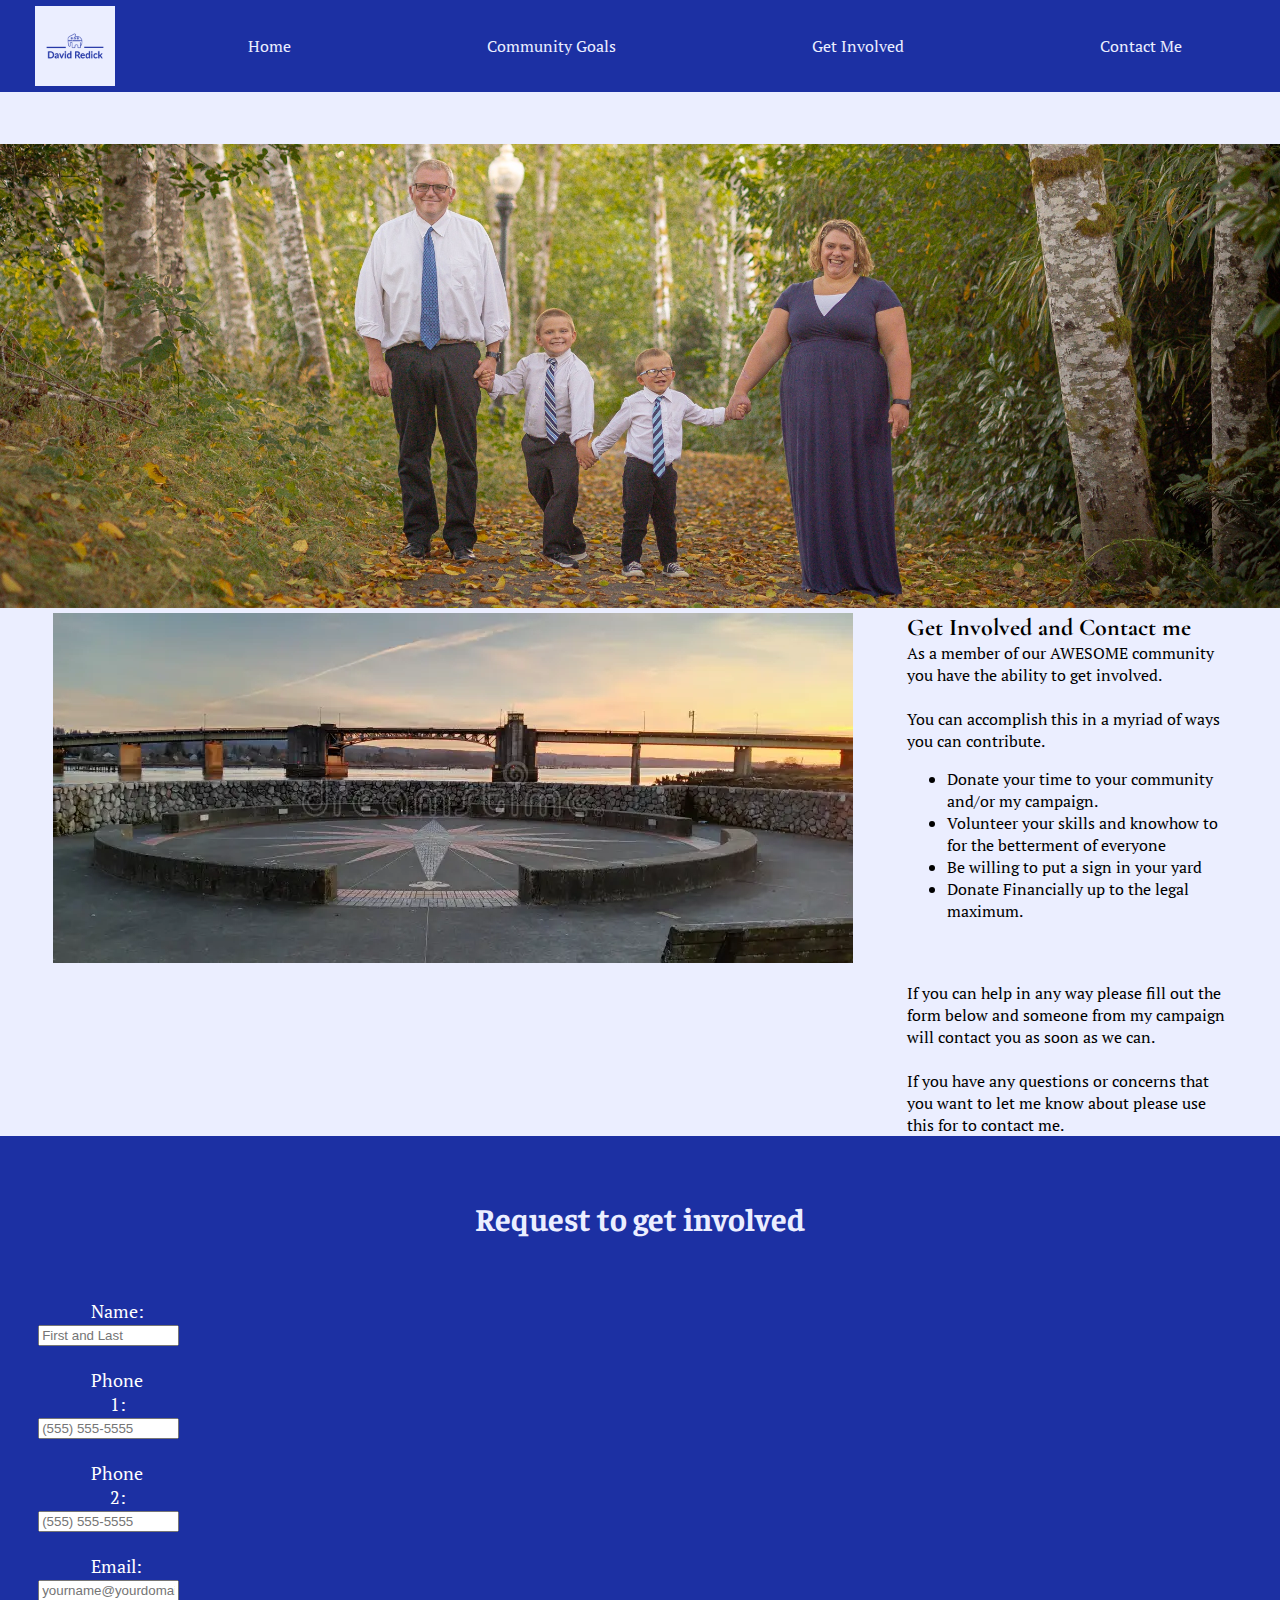
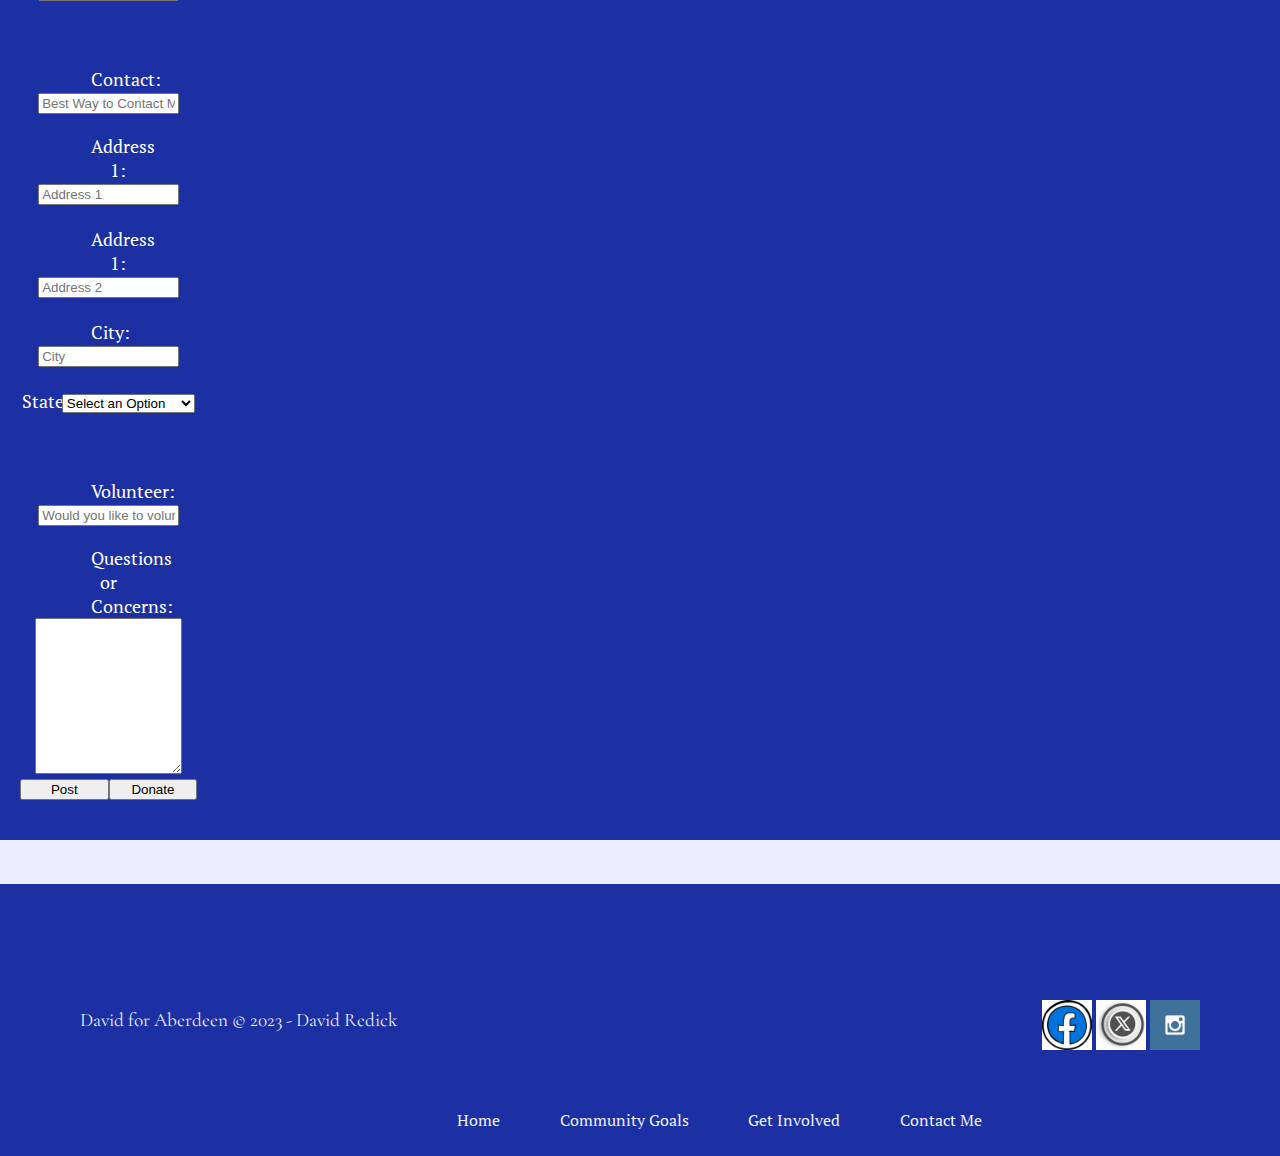
<file: city/getinvolved2.html>
<!DOCTYPE html>
<html lang="en" >
<head>
    <meta charset="UTF-8">
    <meta name="viewport" content="width=device-width, initial-scale=1.0">
    <link rel="stylesheet" href="styles/style.css">
    <title>David Redick for Aberdeen Get Involved</title>
    <link rel="icon" href="images/favicon.ico">



</head>
<body>
    <div id="content">
        <header>
            <a href="index.html" id="logo_link">
                <img class="logo" src="images/drlogo.png" alt="David Logo">
            </a>

            <nav>
                <a href="index.html">Home</a>
                <a href="community.html">Community Goals</a>
                <a href="getinvolved.html">Get Involved</a>
                <a href="contactme.html">Contact Me</a>
            </nav>
        </header>

        <br>
 

        <div id="bodytop">
                 <div id="headpicture">

                    <img class="page1" src="images/redickfamily2023.jpg" alt="Aberdeen 1912"> 

                </div>
        </div>

        <main >
            
        <div class="david-grid">


            <div class="david1-card">
                <div id="david1cardimg">
                <img src="images/compassaberdeen.jpg" alt="Compass">   
                </div>   
            </div>

            <div class="david2-card">
                <h2>Get Involved and Contact me</h2>
                As a member of our AWESOME community you have the ability to get involved. 
                    <br><br>You can accomplish this in a myriad of ways you can contribute.
                    <ul>
                        <li>Donate your time to your community and/or my campaign.</li>
                        <li>Volunteer your skills and knowhow to for the betterment of everyone </li>
                        <li>Be willing to put a sign in your yard</li>
                        <li>Donate Financially up to the legal maximum.</li>
                    </ul>
                    <br><br>If you can help in any way please fill out the form below and someone from my campaign will contact you as soon as we can.
                    <br><br> If you have any questions or concerns that you want to let me know about please use this for to contact me.
            </div>

           
        
        </div>
        
        <div> 
           

        <div id="background3">

            <div class="request">
                <h1> Request to get involved</h1>
            </div>
            
            <form action="formsubmitted.html" method="post">

            <div class="left">
                

                <label class="label" for="fullname">Name: </label>
                <input
                  type="text"
                  id="fullname"
                  name="name"
                  placeholder="First and Last"
                  >

                  <br>
                  <br>
                
                <label class="label" for="phone1">Phone 1: </label>
                <input
                type="tel"
                id="phone1"
                name="phone1"
                placeholder="(555) 555-5555"
                >

                <br>
                <br>

                <label class="label" for="phone2">Phone 2: </label>
                <input
                type="tel"
                id="phone2"
                name="phone2"
                placeholder="(555) 555-5555"
                >

                <br>
                <br>

                <label class="label" for="email">Email: </label>
                <input
                type="email"
                id="email"
                name="email"
                placeholder="yourname@yourdomain.com"
                >
                <br>
                <br>                
                <br>
                <br>
                <label class="label" for="howtocontact">Contact: </label>
                <input
                  type="text"
                  id="howtocontact"
                  name="howtocontact"
                  placeholder="Best Way to Contact Me"
                  >


                



            </div>


            <div class="right">

                

                <label class="label" for="address1">Address 1: </label>
                <input
                  type="text"
                  id="address1"
                  name="address1"
                  placeholder="Address 1"
                   
                  >

                  <br>
                  <br>

                <label class="label" for="address2">Address 1: </label>
                <input
                    type="text"
                    id="address2"
                    name="address2"
                    placeholder="Address 2"> 

                    <br>
                    <br>

                <label class="label" for="city">City: </label>
                <input
                    type="text"
                    id="city"
                    name="city"
                    placeholder="City">

                    <br>
                    <br>
                    
                    <label class="label" for="state">State: </label> 
                    <select name="state" id="state">
                    <option value="none" selected disabled hidden>
                         Select an Option
                    </option>
                    <option value="AL">Alabama</option>
                    <option value="AK">Alaska</option>
                    <option value="AZ">Arizona</option>
                    <option value="AR">Arkansas</option>
                    <option value="CA">California</option>
                    <option value="CO">Colorado</option>
                    <option value="CT">Connecticut</option>
                    <option value="DE">Delaware</option>
                    <option value="DC">District Of Columbia</option>
                    <option value="FL">Florida</option>
                    <option value="GA">Georgia</option>
                    <option value="HI">Hawaii</option>
                    <option value="ID">Idaho</option>
                    <option value="IL">Illinois</option>
                    <option value="IN">Indiana</option>
                    <option value="IA">Iowa</option>
                    <option value="KS">Kansas</option>
                    <option value="KY">Kentucky</option>
                    <option value="LA">Louisiana</option>
                    <option value="ME">Maine</option>
                    <option value="MD">Maryland</option>
                    <option value="MA">Massachusetts</option>
                    <option value="MI">Michigan</option>
                    <option value="MN">Minnesota</option>
                    <option value="MS">Mississippi</option>
                    <option value="MO">Missouri</option>
                    <option value="MT">Montana</option>
                    <option value="NE">Nebraska</option>
                    <option value="NV">Nevada</option>
                    <option value="NH">New Hampshire</option>
                    <option value="NJ">New Jersey</option>
                    <option value="NM">New Mexico</option>
                    <option value="NY">New York</option>
                    <option value="NC">North Carolina</option>
                    <option value="ND">North Dakota</option>
                    <option value="OH">Ohio</option>
                    <option value="OK">Oklahoma</option>
                    <option value="OR">Oregon</option>
                    <option value="PA">Pennsylvania</option>
                    <option value="RI">Rhode Island</option>
                    <option value="SC">South Carolina</option>
                    <option value="SD">South Dakota</option>
                    <option value="TN">Tennessee</option>
                    <option value="TX">Texas</option>
                    <option value="UT">Utah</option>
                    <option value="VT">Vermont</option>
                    <option value="VA">Virginia</option>
                    <option value="WA">Washington</option>
                    <option value="WV">West Virginia</option>
                    <option value="WI">Wisconsin</option>
                    <option value="WY">Wyoming</option>

                    </select>

                    <br>
                    <br>
                    <br>
                    <br>
                    <label class="label" for="volunteer">Volunteer: </label>
                    <input
                      type="text"
                      id="volunteer"
                      name="volunteer"
                      placeholder="Would you like to volunteer?"
                      >

                    


                
            </div>

            <div class="requesttext">
                <label class="label" for="textrequest">Questions or Concerns: </label>
                <textarea name="textrequest" id="textrequest" rows="10">

                </textarea> 

                <div id="buttons" style="display: flex;">
                    <input class="button1" type="submit" value="Post"> 
                    <input class="button1" type="button" value="Donate">
               </div>
               


            </div>
            </form>


        </div>
    </div>
        </main>





        <br>
        <br>
    


        <footer>
            <p>David for Aberdeen &copy; 2023 - David Redick</p>
            <a href="index.html">Home</a>
            <a href="community.html">Community Goals</a>
            <a href="getinvolved.html">Get Involved</a>
            <a href="contactme.html">Contact Me</a>
            <div class="social">
                <a href="https://facebook.com" target="_blank" >
                    <img src="images/facebook.png" alt="fb icon" class="icon">
                </a>
                <a href="https://x.com" target="_blank">
                    <img src="images/xlogo.png" alt="X icon" class="icon">
                </a>
                <a href="https://instagram.com" target="_blank">
                    <img src="images/instagram.png" alt="instagram icon" class="icon">
                </a>      
                
            </div>
        </footer>
    </div>


     
</body>
</html>
</file>
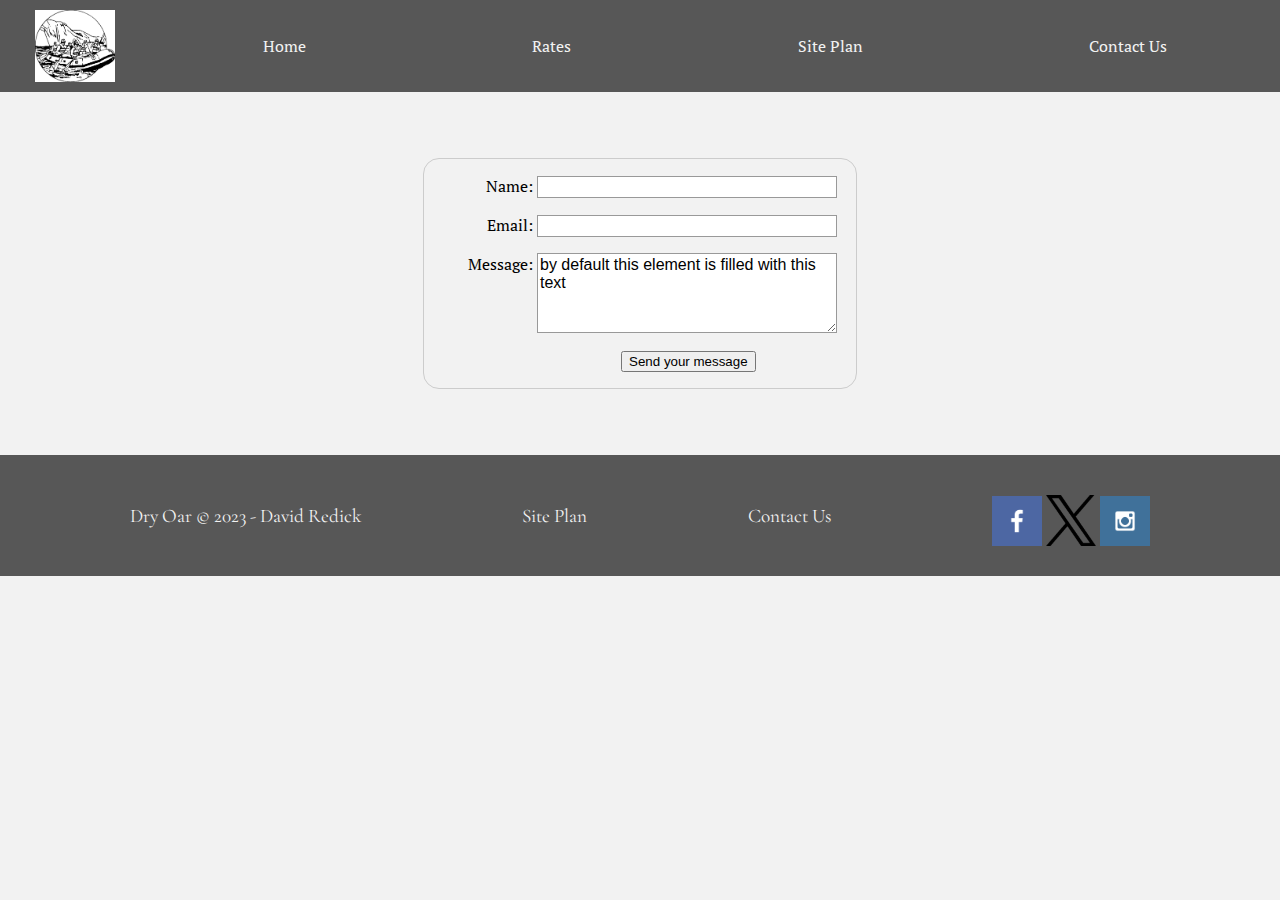
<file: wrr/contactus.html>
<!DOCTYPE html>
<html lang="en" >
<head>
    <meta charset="UTF-8">
    <meta name="viewport" content="width=device-width, initial-scale=1.0">
    <link rel="stylesheet" href="styles/style.css">
    <title>Whitewater Rafting Vacations | Contact Us</title>
    <link rel="icon" href="images/favicon.ico">
    
    <style>
        form {
  /* Center the form on the page */
  margin: 0 auto;
  width: 400px;
  /* Form outline */
  padding: 1em;
  border: 1px solid #ccc;
  border-radius: 1em;
}

ul {
  list-style: none;
  padding: 0;
  margin: 0;
}

form li + li {
  margin-top: 1em;
}

label {
  /* Uniform size & alignment */
  display: inline-block;
  width: 90px;
  text-align: right;
  color: #000;
}

input,
textarea {
  /* To make sure that all text fields have the same font settings
     By default, textareas have a monospace font */
  font: 1em sans-serif;

  /* Uniform text field size */
  width: 300px;
  box-sizing: border-box;

  /* Match form field borders */
  border: 1px solid #999;
}

input:focus,
textarea:focus {
  /* Additional highlight for focused elements */
  border-color: #000;
}

textarea {
  /* Align multiline text fields with their labels */
  vertical-align: top;

  /* Provide space to type some text */
  height: 5em;
}

.button {
  /* Align buttons with the text fields */
  padding-left: 90px; /* same size as the label elements */
}

button {
  /* This extra margin represent roughly the same space as the space
     between the labels and their text fields */
  margin-left: 0.5em;
}



    </style>


</head>
<body>
    <div id="content">
        <header>
            <a href="index.html" id="logo_link">
                <img class="logo" src="images/wwrlogo.png" alt="Dry Oar Logo">
            </a>

            <nav>
                <a href="index.html">Home</a>
                <a href="rates.html">Rates</a>
                <a href="site-plan-rafting.html">Site Plan</a>
                <a href="contactus.html">Contact Us</a>
            </nav>
       </header>

       <br>
       <br>
       <br>


     
        <main>

            <form action="/my-handling-form-page" method="post">
                <ul>
                  <li>
                    <label for="name">Name:</label>
                    <input type="text" id="name" name="user_name" />
                  </li>
                  <li>
                    <label for="mail">Email:</label>
                    <input type="email" id="mail" name="user_email" />
                  </li>
                  <li>
                    <label for="msg">Message:</label>
                    <textarea id="msg" name="user_message">by default this element is filled with this text</textarea>
                  </li>

                  <li class="button">
                    <button type="submit">Send your message</button>
                  </li>
                </ul>
              </form>
           
        </main>
        
        <br>
        <br>
        <br>
        <footer>
            <p>Dry Oar &copy; 2023 - David Redick</p>
            <p><a href="site-plan-rafting.html">Site Plan</a></p>
            <p><a href="contactus.html">Contact Us</a></p>
            <div class="social">
                <a href="https://facebook.com" target="_blank" >
                    <img src="images/facebook.png" alt="fb icon" class="icon">
                </a>
                <a href="https://x.com" target="_blank">
                    <img src="images/xlogosmall.png" alt="X icon" class="icon">
                </a>
                <a href="https://instagram.com" target="_blank">
                    <img src="images/instagram.png" alt="instagram icon" class="icon">
                </a>      
                
            </div>
        </footer>
    </div>


     
</body>
</html>
</file>
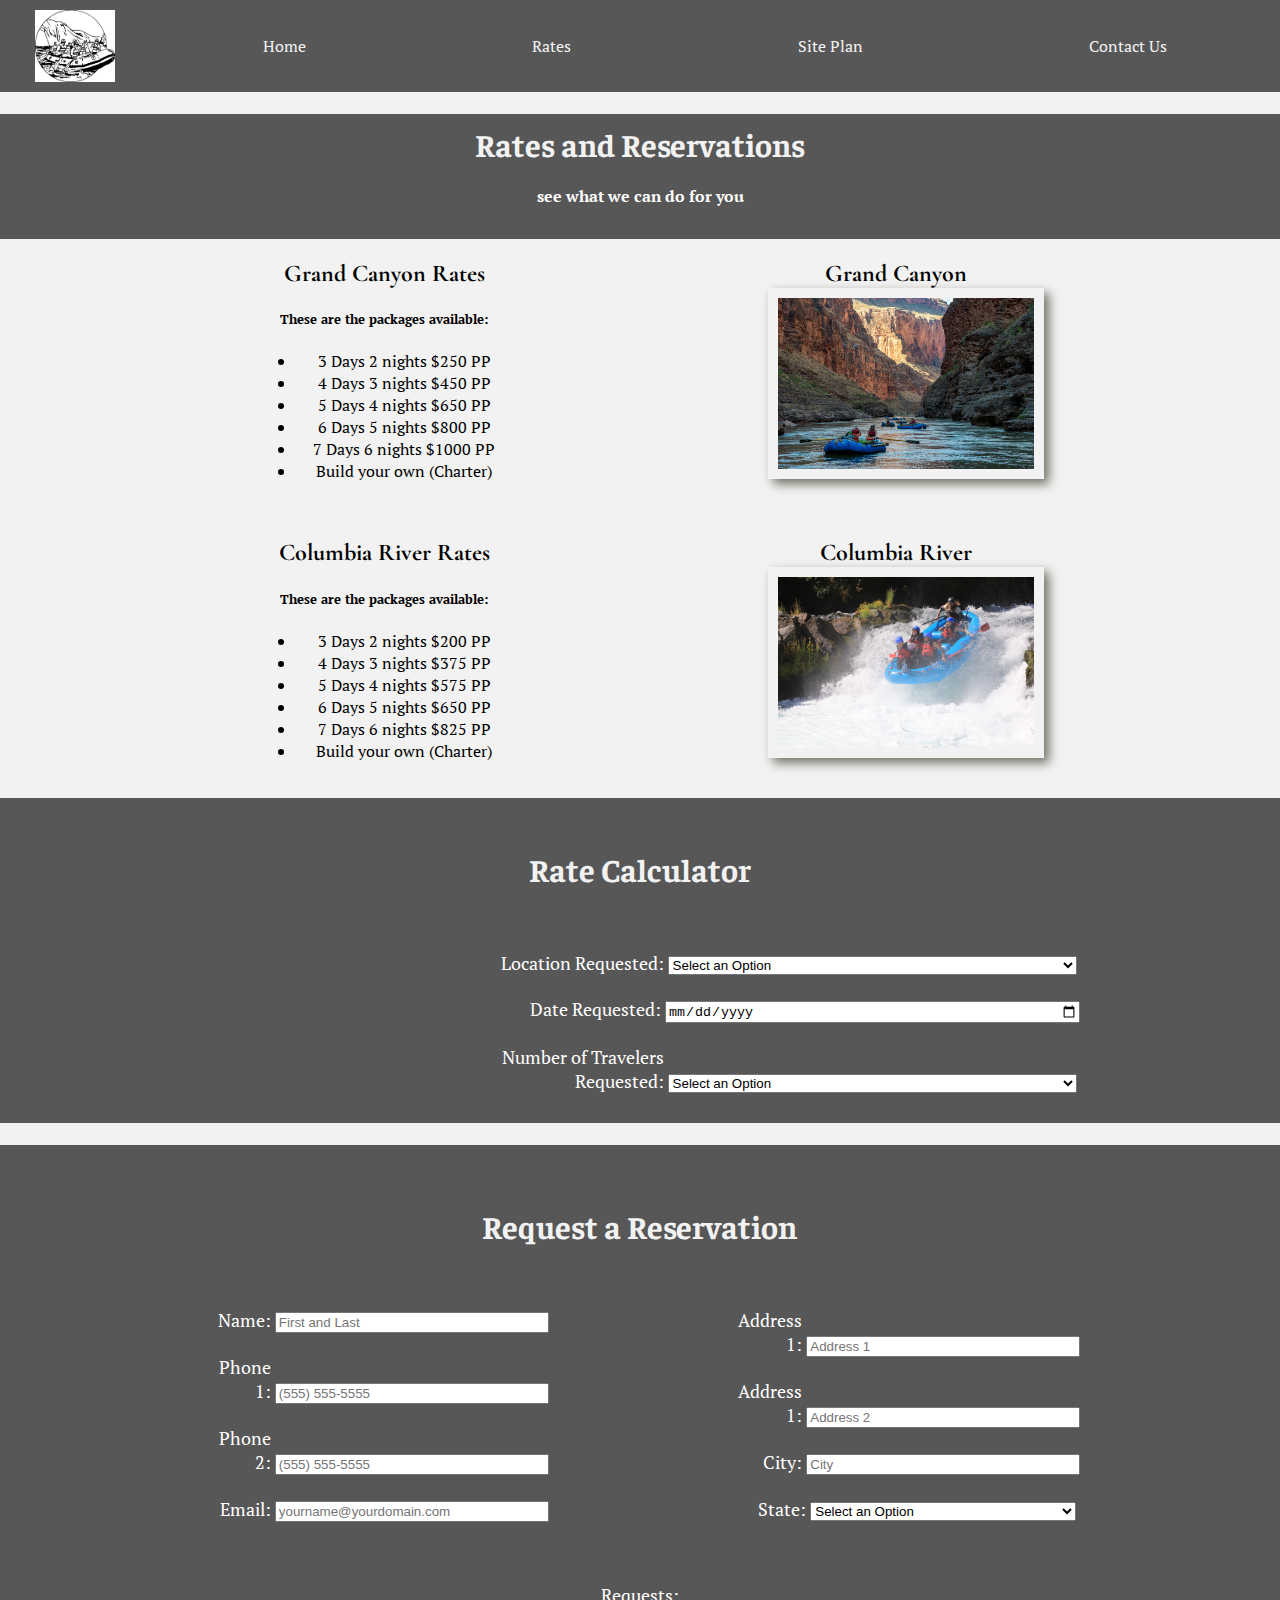
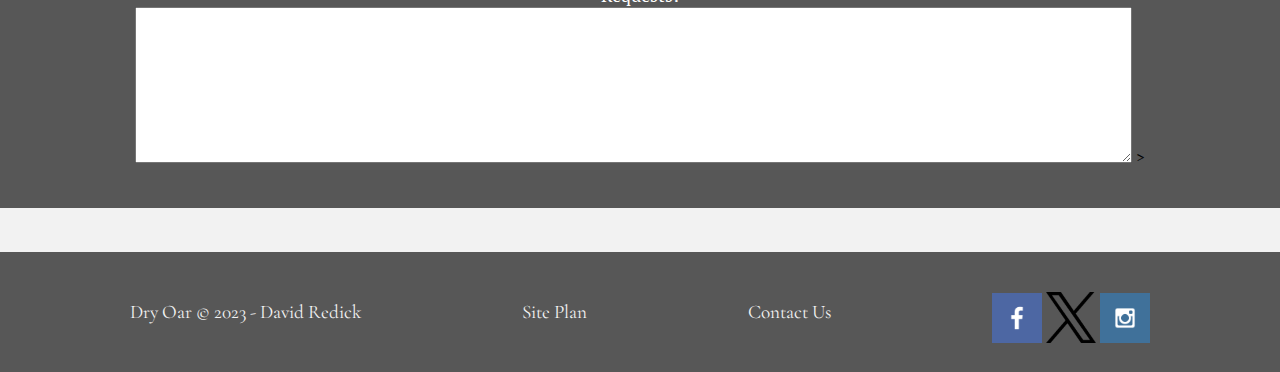
<file: wrr/rates.html>
<!DOCTYPE html>
<html lang="en" >
<head>
    <meta charset="UTF-8">
    <meta name="viewport" content="width=device-width, initial-scale=1.0">
    <link rel="stylesheet" href="styles/style.css">
    <title>Whitewater Rafting Vacations | Dry Oar Boating | Rates</title>
    <link rel="icon" href="images/favicon.ico">



</head>
<body>
    <div id="content">
        <header>
            <a href="index.html" id="logo_link">
                <img class="logo" src="images/wwrlogo.png" alt="Dry Oar Logo">
            </a>

            <nav>
                <a href="index.html">Home</a>
                <a href="rates.html">Rates</a>
                <a href="site-plan-rafting.html">Site Plan</a>
                <a href="contactus.html">Contact Us</a>
            </nav>
        </header>

        <br>
 

        <div id="hero2">
                 <div id="hero-msg2">
                <h1 class="home-title2">Rates and Reservations</h1>
                <h4>see what we can do for you </h4>

                </div>
        </div>

        <main >
            
        <div class="rates-grid">
            <div class="rate1-card">
                <h2>Grand Canyon</h2>
                <img class="card-img" src="images/grandcanyon.jpg" alt="Grand Canyon">      
            </div>

            <div class="rate2-card">
                <h2>Columbia River</h2>
                <img class="card-img" src="images/columbiariver.jpg" alt="Columbia River">      
            </div>

            <div class="rate3-card">
                <h2>Grand Canyon Rates</h2>
                <p><h5>These are the packages available:</h5>
                    <ul>
                        <li>3 Days 2 nights $250 PP</li>
                        <li>4 Days 3 nights $450 PP</li>
                        <li>5 Days 4 nights $650 PP</li>
                        <li>6 Days 5 nights $800 PP</li>
                        <li>7 Days 6 nights $1000 PP</li>
                        <li>Build your own (Charter)</li>
                      </ul>     
            </div>

            <div class="rate4-card">
                <h2>Columbia River Rates</h2>
                <p><h5>These are the packages available:</h5>
                    <ul>
                        <li>3 Days 2 nights $200 PP</li>
                        <li>4 Days 3 nights $375 PP</li>
                        <li>5 Days 4 nights $575 PP</li>
                        <li>6 Days 5 nights $650 PP</li>
                        <li>7 Days 6 nights $825 PP</li>
                        <li>Build your own (Charter)</li>
                      </ul>   
            </div>

        
        </div>
        
        <div> 
        <div id="background2">

            <div class="ratename">
                <h1> Rate Calculator</h1>
            </div>
    
            <div class="ratecalc">
                
                <label class="label" for="location">Location Requested: </label> 
                    <select name="location" id="location">
                    <option value="none" selected disabled hidden>
                         Select an Option
                    </option>
                    <option value="grand_canyon">Grand Canyon</option>
                    <option value="columbia_river">Columbia River </option>

                    </select>
                    <br>
                    <br>
                

                <label class="label" for="date">Date Requested: </label>
                    <input type="date" id="date" >

                <br>
                <br>
                    

                <label class="label" for="travelers">Number of Travelers Requested: </label> 
                    <select name="travelers" id="travelers">
                    <option value="none" selected disabled hidden>
                         Select an Option
                    </option>
                    <option value="1">1</option>
                    <option value="2">2</option>
                    <option value="3">3</option>
                    <option value="4">4</option>
                    <option value="5">5</option>
                    <option value="more">More than 5</option>

    
                    </select>
                    
                    
            </div>



        </div>

        <br>


           

        <div id="background3">

            <div class="request">
                <h1> Request a Reservation</h1>
            </div>

            <div class="left">
                <label class="label" for="fullname">Name: </label>
                <input
                  type="text"
                  id="fullname"
                  name="name"
                  placeholder="First and Last"
                  >

                  <br>
                  <br>
                
                <label class="label" for="phone1">Phone 1: </label>
                <input
                type="tel"
                id="phone1"
                name="phone1"
                placeholder="(555) 555-5555"
                >

                <br>
                <br>

                <label class="label" for="phone2">Phone 2: </label>
                <input
                type="tel"
                id="phone2"
                name="phone2"
                placeholder="(555) 555-5555"
                >

                <br>
                <br>

                <label class="label" for="email">Email: </label>
                <input
                type="email"
                id="email"
                name="email"
                placeholder="yourname@yourdomain.com"
                >


            </div>


            <div class="right">

                <label class="label" for="address1">Address 1: </label>
                <input
                  type="text"
                  id="address1"
                  name="address1"
                  placeholder="Address 1"
                   
                  >

                  <br>
                  <br>

                <label class="label" for="address2">Address 1: </label>
                <input
                    type="text"
                    id="address2"
                    name="address2"
                    placeholder="Address 2"
                     
                    > 

                    <br>
                    <br>

                <label class="label" for="city">City: </label>
                <input
                    type="text"
                    id="city"
                    name="city"
                    placeholder="City"
                     
                    >

                    <br>
                    <br>
                    
                    <label class="label" for="state">State: </label> 
                    <select name="state" id="state">
                    <option value="none" selected disabled hidden>
                         Select an Option
                    </option>
                    <option value="AL">Alabama</option>
                    <option value="AK">Alaska</option>
                    <option value="AZ">Arizona</option>
                    <option value="AR">Arkansas</option>
                    <option value="CA">California</option>
                    <option value="CO">Colorado</option>
                    <option value="CT">Connecticut</option>
                    <option value="DE">Delaware</option>
                    <option value="DC">District Of Columbia</option>
                    <option value="FL">Florida</option>
                    <option value="GA">Georgia</option>
                    <option value="HI">Hawaii</option>
                    <option value="ID">Idaho</option>
                    <option value="IL">Illinois</option>
                    <option value="IN">Indiana</option>
                    <option value="IA">Iowa</option>
                    <option value="KS">Kansas</option>
                    <option value="KY">Kentucky</option>
                    <option value="LA">Louisiana</option>
                    <option value="ME">Maine</option>
                    <option value="MD">Maryland</option>
                    <option value="MA">Massachusetts</option>
                    <option value="MI">Michigan</option>
                    <option value="MN">Minnesota</option>
                    <option value="MS">Mississippi</option>
                    <option value="MO">Missouri</option>
                    <option value="MT">Montana</option>
                    <option value="NE">Nebraska</option>
                    <option value="NV">Nevada</option>
                    <option value="NH">New Hampshire</option>
                    <option value="NJ">New Jersey</option>
                    <option value="NM">New Mexico</option>
                    <option value="NY">New York</option>
                    <option value="NC">North Carolina</option>
                    <option value="ND">North Dakota</option>
                    <option value="OH">Ohio</option>
                    <option value="OK">Oklahoma</option>
                    <option value="OR">Oregon</option>
                    <option value="PA">Pennsylvania</option>
                    <option value="RI">Rhode Island</option>
                    <option value="SC">South Carolina</option>
                    <option value="SD">South Dakota</option>
                    <option value="TN">Tennessee</option>
                    <option value="TX">Texas</option>
                    <option value="UT">Utah</option>
                    <option value="VT">Vermont</option>
                    <option value="VA">Virginia</option>
                    <option value="WA">Washington</option>
                    <option value="WV">West Virginia</option>
                    <option value="WI">Wisconsin</option>
                    <option value="WY">Wyoming</option>

                    </select>

                    <br>
                    <br>

                
            </div>

            <div class="requesttext">
                <label class="label" for="textrequest">Requests: </label>
                <textarea name="textrequest" id="textrequest" rows="10">

                </textarea> >


            </div>


        </div>
    </div>
        </main>





        <br>
        <br>
    


        <footer>
            <p>Dry Oar &copy; 2023 - David Redick</p>
            <p><a href="site-plan-rafting.html">Site Plan</a></p>
            <p><a href="contactus.html">Contact Us</a></p>
            <div class="social">
                <a href="https://facebook.com" target="_blank" >
                    <img src="images/facebook.png" alt="fb icon" class="icon">
                </a>
                <a href="https://x.com" target="_blank">
                    <img src="images/xlogosmall.png" alt="X icon" class="icon">
                </a>
                <a href="https://instagram.com" target="_blank">
                    <img src="images/instagram.png" alt="instagram icon" class="icon">
                </a>      
                
            </div>
        </footer>
    </div>


     
</body>
</html>
</file>
<file: city/styles/style.css>
@import url('https://fonts.googleapis.com/css2?family=Cormorant+Garamond:ital,wght@0,300;0,400;0,500;0,600;0,700;1,300;1,400;1,500;1,600;1,700&family=Faustina:ital,wght@0,300;0,400;0,500;0,700;0,800;1,300;1,400;1,500;1,600;1,700;1,800&family=PT+Serif:ital,wght@0,400;0,700;1,400;1,700&display=swap');



h2 { 
	font-family: 'Cormorant Garamond'; 
    margin: 0;
}

h1 { 
	font-family: 'Faustina'; 
}

p { 
	font-family: 'Cormorant Garamond', 'Faustina', 'PT Serif'; 
}

div#content {
    max-width: 1600px;
    margin: 0 auto;
    background-color: #ebeeff;
    
}

header {
    background-color: #1c30a3;
    display: grid;
    grid-template-columns: 150px auto;
    position: relative;
    z-index: 1;

}


nav {
    display: flex;
    justify-content: space-around;

}

nav a {
    background-color: #1c30a3;
    color: #ebeeff;
    text-decoration: none;
    text-align: center;
    padding: 35px;

}

main {
    background-color: #ebeeff;
    text-align: center;

}

body {
    background-color: #ebeeff;
    font-family: 'PT Serif'; 
    margin: 0;
    padding: 0;
}

nav a:hover {
    background-color: #ebeeff;
    color: #1c30a3;

}

.book, .join {
    background-color: #ebeeff;
    text-decoration: none;
    color: #1c30a3;
    font-size: 18px;
    padding: 15px 30px;
    margin-top: 50px;
    border-radius: 5px;
    

}

.msg {
    background-color: #1c30a3;
    font-family: 'Cormorant Garamond'; 
    font-size: .8em;
    padding: 35px;
    grid-column: 6/10;
    grid-row: 6/7;
}

footer {
    background-color: #1c30a3;
    color: #ebeeff;
    padding: 25px 50px;
    display: flex;
    justify-content: space-around;
    align-items: center;
}

footer .social img {
    padding-top: 15px;
}

.home-title {
    color:  #ebeeff;
   	font-family: 'Faustina'; 
	font-size: 2em;
    margin-top: 10px;
}

h4 {
    color: #ebeeff;

}

h1 {
    color: #ebeeff;

}

.book:hover, .join:hover {
    background-color: #1c30a3;
    color: #ebeeff;
    box-shadow: 3px 3px 3px 3px #ebeeff
}

.msg h2 {
    color: #ebeeff;
}

.msg p {
    color: #ebeeff;
    padding-bottom: 15px;
}

footer a {
    margin-top: 200px;
    color: #ebeeff;
    text-decoration: none;

}

footer a:hover {
    background-color: #ebeeff;
    color: #1c30a3;
}

.icon {
    width: 50px;
    padding-top: 10px;
}

footer p {
    font-size: 1.2em;
    text-decoration: none;
}

footer p a:hover {
    text-decoration: underline;
}

.logo {
    width: 80px;
}


#logo_link {
    padding-top: 5px;
    justify-self: center;
    align-self: center;
}




#bodytop {
    display: grid;
    grid-template-columns: 1fr 7fr 1fr;
    margin-top: 0px; 

}

#bodytop img {
    max-width: 100%;
    min-width: 100%;

    margin-top: 30px;
    align-items: center;
}


#headpicture {
    grid-column: 1/10;
    grid-row: 1/2;

 
}


.button-box2 {
    text-align: center;
}


div#bodytop section#headpicture {
    text-align: center;
    
}

.david-grid {
    display: grid;
    grid-template-columns: 1fr 1fr 1fr 1fr 1fr 1fr 1fr 1fr 1fr 1fr;
    object-fit: cover;
}





.home-title2 {
    color:  #ebeeff;
   	font-family: 'Faustina'; 
	font-size: 2em;
    margin-top: 10px;
}


.david1-card {

    grid-column: 2/2;
    grid-row: 1/2;
    width: 25%;
}

.david2-card {
    grid-column: 4/10;
    grid-row: 1/2;
    text-align: left;
}



#david1cardimg {
    display: inline-block;
    vertical-align: middle;
    margin: 0 auto;
    max-width: 100%;
}




div#background2 {
    padding-top: 10px;
    padding-bottom: 10px;
    background-color: #1c30a3;
    display: grid;
    grid-template-columns: 1fr 3fr 1fr
    


}

div#background3 {
    padding: 20px;
    background-color: #1c30a3;
    display: grid;
    grid-template-columns: 1fr 1fr 1fr 1fr 1fr 1fr 1fr

}

.label {
    font-size: large;
    

}

label {
display: inline-block;
width: 20%;
text-align: right;
color: white;
}

.ratecalc {
    margin: 20px 0;
    grid-column: 2/5;
    grid-row: 2/3;
}

.ratename {
    margin: 20px 0;
    grid-column: 1/6;
    grid-row: 1/2;
    text-align: center;
}

.request {
    margin: 20px 0;
    grid-column: 1/8;
    grid-row: 1/2;
    text-align: center;
}

.left {
    margin: 20px 0;
    grid-column: 2/4;
    grid-row: 2/3;
    
}

.right {
    margin: 20px 0;
    grid-column: 5/7;
    grid-row: 2/3;
    
}

.requesttext {
    margin: 20px 0;
    grid-column: 1/8;
    grid-row: 4/5;

}

input {
    width: 75%;
}

select {
    width: 75%;
}

.ratecalc input {
    width: 40%;
}

.ratecalc select {
    width: 40%;
}

textarea {
    width: 80%;
}

.requesttext label {
    text-align: center;
}

#feedback {
    background-color: antiquewhite;
    position: absolute;
    top: 0;
    left: 0;
    right: 0;
    padding: .5em;
    /* make this element invisible until we are ready for it */
    display: none;      
}
.moveDown {
    margin-top: 3em;
}

.button1 {
    max-width: 100px;
    text-align: center;
}

#buttons {
    align-items: center;
    display: flex;
    justify-content: center;

}
#davidlogo {
    border: 5px solid black;
}


@media screen and (max-width: 900px) {
    #hero, .home-grid {
        display: block;
        height: auto;
    }
    nav, footer {
        flex-direction: column;
    }
    nav a {
        display: block;
        padding: 15px;
    }
    #hero {
        margin-top: 0;
    }
    #hero-msg {
        margin-top: 0;
    }
    #hero-msg h4 {
        display: none;
    }
    .home-title {
        font-size: 25px;
        color: #6f7364;
    }
    .rivers-card, .camping-card, .rapids-card { 
        margin: 50px auto;
        width: 60%;
    }
    #background {
        display: none;
    }
    .mountains, .msg {
        width: 80%;
        display: block;
        margin: 0 auto;
    }
    footer {
        margin-top: 25px;
    }
}
</file>
<file: wrr/styles/style.css>
@import url('https://fonts.googleapis.com/css2?family=Cormorant+Garamond:ital,wght@0,300;0,400;0,500;0,600;0,700;1,300;1,400;1,500;1,600;1,700&family=Faustina:ital,wght@0,300;0,400;0,500;0,700;0,800;1,300;1,400;1,500;1,600;1,700;1,800&family=PT+Serif:ital,wght@0,400;0,700;1,400;1,700&display=swap');



h2 { 
	font-family: 'Cormorant Garamond'; 
    margin: 0;
}

h1 { 
	font-family: 'Faustina'; 
}

p { 
	font-family: 'Cormorant Garamond', 'Faustina', 'PT Serif'; 
}

div#content {
    max-width: 1600px;
    margin: 0 auto;
    background-color: #f2f2f2;
    
}

header {
    background-color: #575757;
    display: grid;
    grid-template-columns: 150px auto;
    position: relative;
    z-index: 1;

}


nav {
    display: flex;
    justify-content: space-around;

}

nav a {
    background-color: #575757;
    color: #f2f2f2;
    text-decoration: none;
    text-align: center;
    padding: 35px;

}
#hero {
    display: grid;
    grid-template-columns: 1fr 3fr 1fr;
    margin-top: -100px; 
    z-index: 2;

}

#hero-box {
    grid-column: 1/4;
    grid-row: 1/3;

}

#hero-msg {
    grid-column: 2/3;
    grid-row: 1/2;
    margin-top: 100px;
}

#hero-msg h1 {
    text-align: center;
}

#hero-msg h4 {
    text-align: center;
    color: white;

}

.button-box {
    text-align: center;
}


div#hero section#hero-msg {
    text-align: center;
    
}



main {
    background-color: #f2f2f2;
    text-align: center;

}

main section img {
    box-sizing: border-box;

}

.home-grid {
    display: grid;
    grid-template-columns: 1fr 1fr 1fr 1fr 1fr 1fr 1fr 1fr 1fr 1fr
}

.card-img, .mountains {
    width: 100%;
    box-shadow: 5px 5px 10px #6f7364;
}


#background {
    grid-column: 1/11;
    grid-row: 4/9;

}

.mountains {
    grid-column: 2/7;
    grid-row: 5/9;
}


div#background {
    height: 725px;
    background-color: #575757;

}

body {
    background-color: #f2f2f2;
    font-family: 'PT Serif'; 
    margin: 0;
    padding: 0;
}

nav a:hover {
    background-color: #f2f2f2;
    color: #575757;

}

.book, .join {
    background-color: #f2f2f2;
    text-decoration: none;
    color: #575757;
    font-size: 18px;
    padding: 15px 30px;
    margin-top: 50px;
    border-radius: 5px;
    

}

.msg {
    background-color: #575757;
    font-family: 'Cormorant Garamond'; 
    font-size: .8em;
    padding: 35px;
    grid-column: 6/10;
    grid-row: 6/7;
}

footer {
    background-color: #575757;
    color: #f2f2f2;
    padding: 25px 50px;
    display: flex;
    justify-content: space-around;
    align-items: center;
}

footer .social img {
    padding-top: 15px;
}

.home-title {
    color:  #f2f2f2;
   	font-family: 'Faustina'; 
	font-size: 2em;
    margin-top: 10px;
}

h4 {
    color: #f2f2f2;

}

h1 {
    color: #f2f2f2;

}

.book:hover, .join:hover {
    background-color: #575757;
    color: #f2f2f2;
    box-shadow: 3px 3px 3px 3px #f2f2f2
}

.msg h2 {
    color: #f2f2f2;
}

.msg p {
    color: #f2f2f2;
    padding-bottom: 15px;
}

footer a {
    margin-top: 200px;
    color: #f2f2f2;
    text-decoration: none;

}

footer a:hover {
    background-color: #f2f2f2;
    color: #575757;
}

.icon {
    width: 50px;
    padding-top: 10px;
}

footer p {
    font-size: 1.2em;
    text-decoration: none;
}

footer p a:hover {
    text-decoration: underline;
}

.logo {
    width: 80px;
}

#hero-img {
    width: 100%;
}

#logo_link {
    padding-top: 5px;
    justify-self: center;
    align-self: center;
}

.rivers-card {
    margin: 200px 0;
    grid-column: 2/4;
    grid-row: 2/3;
}

.camping-card {
    margin: 200px 0;
    grid-column: 5/7;
    grid-row: 2/3;
}

.rapids-card {
    margin: 200px 0;
    grid-column: 8/10;
    grid-row: 2/3;
}

.card-img {
    border-style: solid;
    border-width: 10px;
    border-color: #f2f2f2;
    transition: transform .5s;
    box-shadow: 5px 5px 10px #6f7364;
}

.card-img:hover {
    opacity: .6;
    transform: scale(1.1);
}



#hero2 {
    display: grid;
    grid-template-columns: 1fr 3fr 1fr;
    z-index: 2;
    height: 125px;
    background-color: #575757;

}

#hero-box2 {
    grid-column: 1/4;
    grid-row: 1/3;

}

#hero-msg2 {
    grid-column: 2/3;
    grid-row: 1/2;
 
}

#hero-msg2 h1 {
    text-align: center;
}

#hero-msg2 h4 {
    text-align: center;
    color: white;

}

.button-box2 {
    text-align: center;
}


div#hero2 section#hero-msg2 {
    text-align: center;
    
}

.rates-grid {
    display: grid;
    grid-template-columns: 1fr 1fr 1fr 1fr 1fr 1fr 1fr 1fr 1fr 1fr
}





.home-title2 {
    color:  #f2f2f2;
   	font-family: 'Faustina'; 
	font-size: 2em;
    margin-top: 10px;
}

.rate1-card {
    margin: 20px 0;
    grid-column: 7/9;
    grid-row: 1/2;
}

.rate2-card {
    margin: 20px 0;
    grid-column: 7/9;
    grid-row: 3/4;
}

.rate3-card {
    margin: 20px 0;
    grid-column: 3/5;
    grid-row: 1/3;
}

.rate4-card {
    margin: 20px 0;
    grid-column: 3/5;
    grid-row: 3/4;
}




div#background2 {
    padding-top: 10px;
    padding-bottom: 10px;
    background-color: #575757;
    display: grid;
    grid-template-columns: 1fr 3fr 1fr
    


}

div#background3 {
    padding: 20px;
    background-color: #575757;
    display: grid;
    grid-template-columns: 1fr 1fr 1fr 1fr 1fr 1fr 1fr

}

.label {
    font-size: large;
    

}

label {
display: inline-block;
width: 20%;
text-align: right;
color: white;
}

.ratecalc {
    margin: 20px 0;
    grid-column: 2/5;
    grid-row: 2/3;
}

.ratename {
    margin: 20px 0;
    grid-column: 1/6;
    grid-row: 1/2;
    text-align: center;
}

.request {
    margin: 20px 0;
    grid-column: 1/8;
    grid-row: 1/2;
    text-align: center;
}

.left {
    margin: 20px 0;
    grid-column: 2/4;
    grid-row: 2/3;
    
}

.right {
    margin: 20px 0;
    grid-column: 5/7;
    grid-row: 2/3;
    
}

.requesttext {
    margin: 20px 0;
    grid-column: 1/8;
    grid-row: 4/5;

}

input {
    width: 75%;
}

select {
    width: 75%;
}

.ratecalc input {
    width: 40%;
}

.ratecalc select {
    width: 40%;
}

textarea {
    width: 80%;
}

.requesttext label {
    text-align: center;
}

#feedback {
    background-color: antiquewhite;
    position: absolute;
    top: 0;
    left: 0;
    right: 0;
    padding: .5em;
    /* make this element invisible until we are ready for it */
    display: none;      
}
.moveDown {
    margin-top: 3em;
}




@media screen and (max-width: 900px) {
    #hero, .home-grid {
        display: block;
        height: auto;
    }
    nav, footer {
        flex-direction: column;
    }
    nav a {
        display: block;
        padding: 15px;
    }
    #hero {
        margin-top: 0;
    }
    #hero-msg {
        margin-top: 0;
    }
    #hero-msg h4 {
        display: none;
    }
    .home-title {
        font-size: 25px;
        color: #6f7364;
    }
    .rivers-card, .camping-card, .rapids-card { 
        margin: 50px auto;
        width: 60%;
    }
    #background {
        display: none;
    }
    .mountains, .msg {
        width: 80%;
        display: block;
        margin: 0 auto;
    }
    footer {
        margin-top: 25px;
    }
}
</file>
<file: positionstyles.css>
/* CSS - Name: "positionstyles.css" */
/* Activity 1 styles */
.content1 {
  display: grid;
  grid-template-columns: 1fr 1fr;
  justify-items: center;
  gap: 20px;

  /* This is the parent of the activity 1 boxes. */

}
.red1 { 
  width: 100%; 
  height: 100px; 
  background-color: red; 
  grid-column: 1/3;
  

} 
.green1 {
  width: 200px; 
  height: 200px; 
  background-color: green; 

} 
.yellow1 {
  width: 200px; 
  height: 200px; 
  background-color: gold; 
} 
.blue1 {
  width: 100%; 
  height: 100px; 
  background-color: blue; 
  grid-column: 1/3;
  
} 
/* Activity 2 styles */ 
.content2 {
  /* This is the parent of the activity 2 boxes. */
}
.red2 {
  width: 100px; 
  height: 100px; 
  background-color: red; 
  margin-top: 10px;
  margin-left: 10px;
} 
.green2 { 
  width: 100px; 
  height: 100px; 
  background-color: green; 
  margin-top: -50px;
  margin-left: 60px;
} 
.yellow2 {
  width: 100px; 
  height: 100px; 
  background-color: gold; 
  margin-top: -50px;
  margin-left: 110px;
} 
.blue2 {
  width: 100px; 
  height: 100px; 
  background-color: blue; 
  margin-top: -50px;
  margin-left: 160px;
} 
/* Activity 3 styles */ 
.content3 {
  /* This is the parent of the activity 3 boxes. */
  display: grid;
  grid-template-columns: 1fr .25fr 1fr;
  
}
.red3 {
  width: 100%; 
  height: 100px; 
  background-color: red;
  grid-column: 1/4; 
} 
.green3 {
  width: 100%; 
  height: 100px; 
  background-color: green;
} 
.yellow3 {
  width: 100%; 
  height: 100px; 
  background-color: gold; 
  grid-column: 3/4;
} 
.blue3 {
  width: 100%;
  height: 100px; 
  background-color: blue;
  grid-column: 1/4;
} 
/* Activity 4 styles */ 
.content4 {
  /* This is the parent of the activity 4 boxes. */
  display: grid;
  grid-template-columns: 1fr 1fr;
  height: 400px;
}
.red4 {
  width: 100%; 
  height: 100%; 
  background-color: red; 
  grid-row: 1/4;
} 
.green4 {
  width: 100%; 
  height: 100%;
  background-color: green; 
} 
.yellow4 {
  width: 100%; 
  height: 100%;
  background-color: gold; 
} 
.blue4 {
  width: 100%; 
  height: 100%;
  background-color: blue; 
} 
/* Activity 5 styles */ 
.content5 {
  /* This is the parent of the activity 5 boxes. */
  position: relative;
  height: 400px;
}
.red5 { 
  width: 100%; 
  height: 100px; 
  background-color: red; 
  
} 
.green5 { 
  width: 150px; 
  height: 150px; 
  background-color: green;
  float: left;
  
} 
.yellow5 {
  width: 100%; 
  height: 200px; 
  background-color: gold; 
  word-wrap: normal;


} 
.blue5 {
  width: 100%; 
  height: 100px; 
  background-color: blue;

} 


  /* Activity 6 styles */ 
  .content6 {
    /* This is the parent of the activity 6 boxes. */

    display: grid;
    grid-template-columns: 100px 100px 100px 100px 100px 100px;
    grid-template-rows: 100px 100px 100px 100px 100px 100px;
}
.red6 {
width: 100%; 
height: 100%; 
background-color: red; 
grid-column: 1/5;
grid-row: 1/3;
z-index: 1;
} 

.green6 {
width: 100%;
height: 100%; 
background-color: green;
grid-column: 1/3;
grid-row: 5/7;
z-index: 3;

 } 

.yellow6 {
width: 100%;
height: 100%;
background-color: gold; 
grid-column: 5/7;
grid-row: 3/7;
z-index: 4;
} 

.blue6 {
width: 100%; 
height: 100%; 
background-color: blue; 
grid-column: 2/6;
grid-row: 2/6;
z-index: 2;

} 


/* Do not make any changes below here */
.activity {
  width: 70%; 
  margin: 20px auto; 
  font-family: Arial, sans-serif; 
  border: 1px solid black; 
  padding: 10px; 
  clear:both; 
  overflow: auto;
} 

.hint {
  border: 1px solid grey;
  background: #e0e0e0;
  padding: .5em;
  position: relative;
  margin: 1em 0;
}
.hint h3 {
  margin: 0;
}
.hint:hover {
  background: #d0d0d0;
}
.hint > div {
  display: none;
}

.hint input[type=checkbox] {
  position: absolute;
  width: 100%;
  height: 100%;
  opacity: 0;
  z-index: 1;
  cursor: pointer;
}

.hint input[type=checkbox]:checked ~ div {
  display: block;
}

.hint i {
  position: absolute;
  transform: translate(-6px, 0);
  margin-top: 16px;
  right: 10px;
  top: -3px;
}
.hint i:before, .hint i:after {
  content: "";
  position: absolute;
  background-color: black;
  width: 3px;
  height: 9px;
}
.hint i:before {
  transform: translate(2px, 0) rotate(45deg);
}
.hint i:after {
  transform: translate(-2px, 0) rotate(-45deg);
}

.hint input[type=checkbox]:checked ~ i:before {
  transform: translate(-2px, 0) rotate(45deg);
}
.hint input[type=checkbox]:checked ~ i:after {
  transform: translate(2px, 0) rotate(-45deg);
}
.hint a {
  position: relative;
  z-index: 1;
}
</file>
